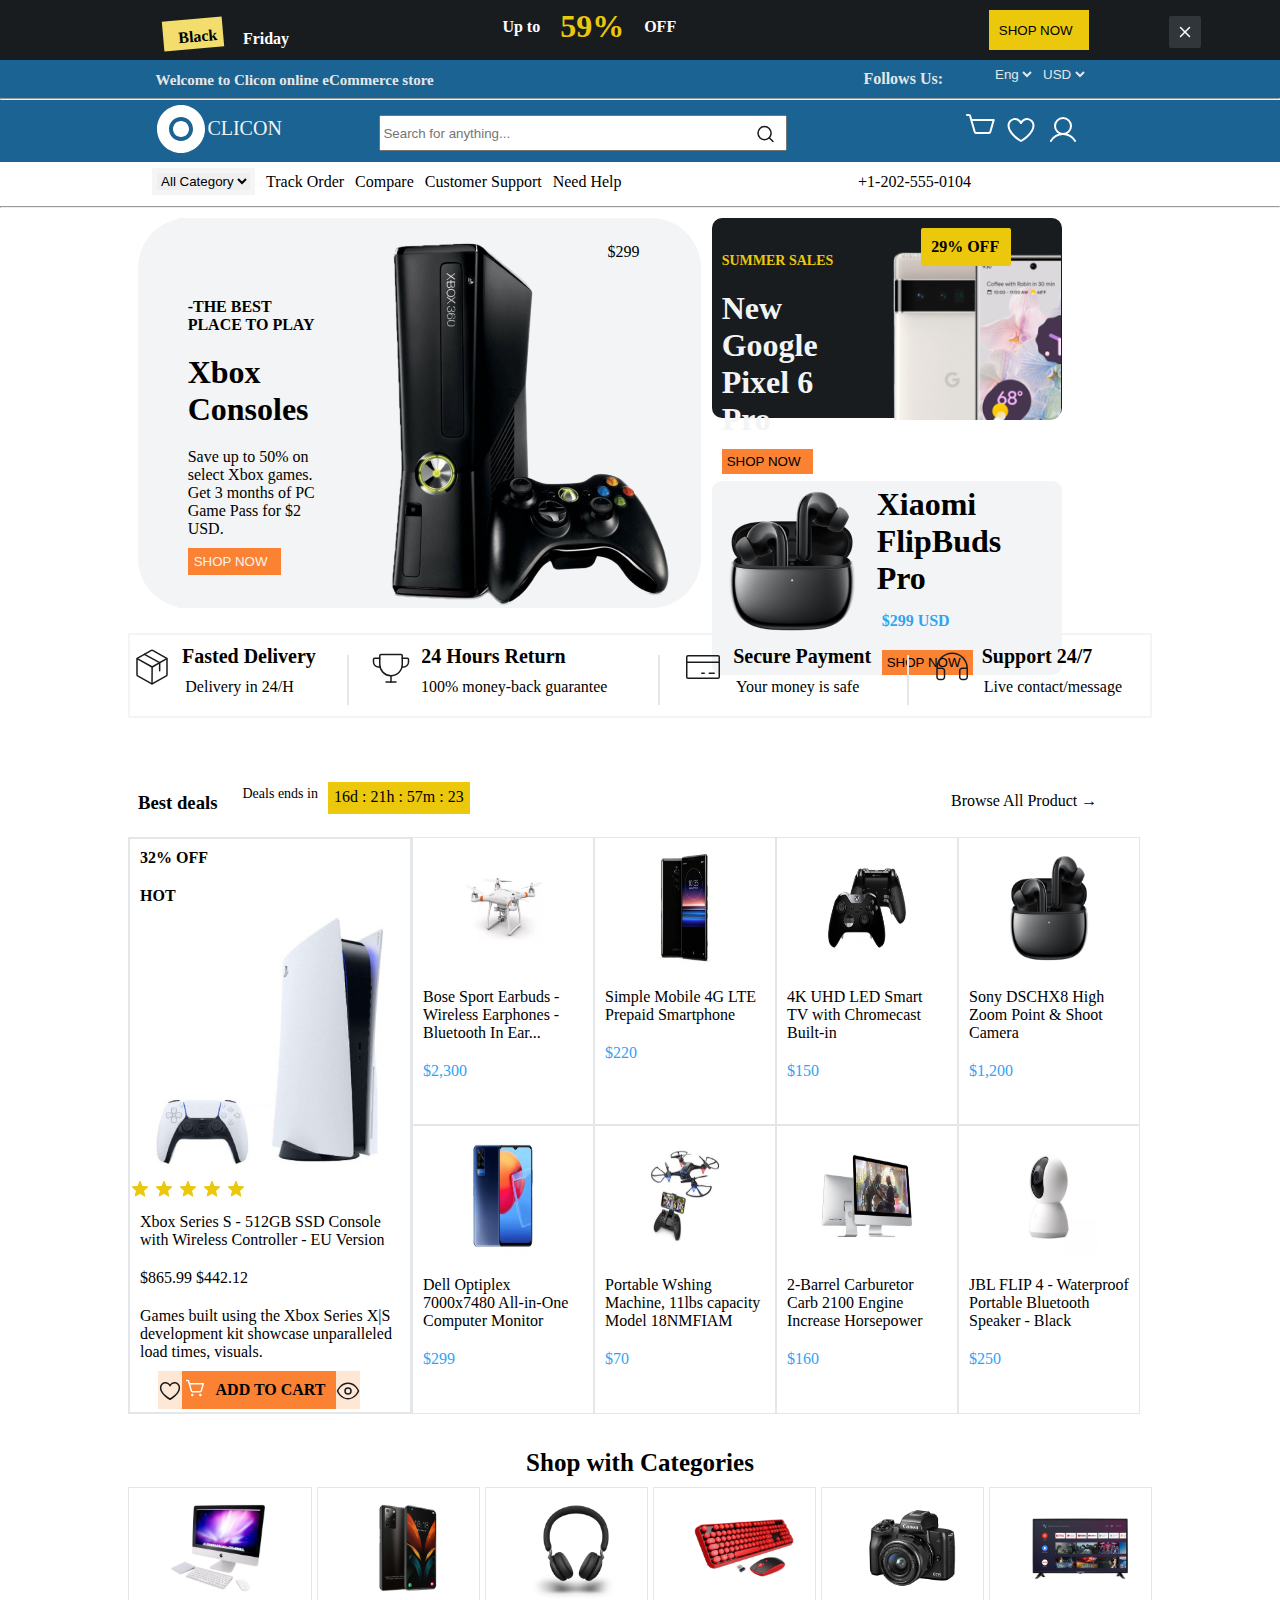
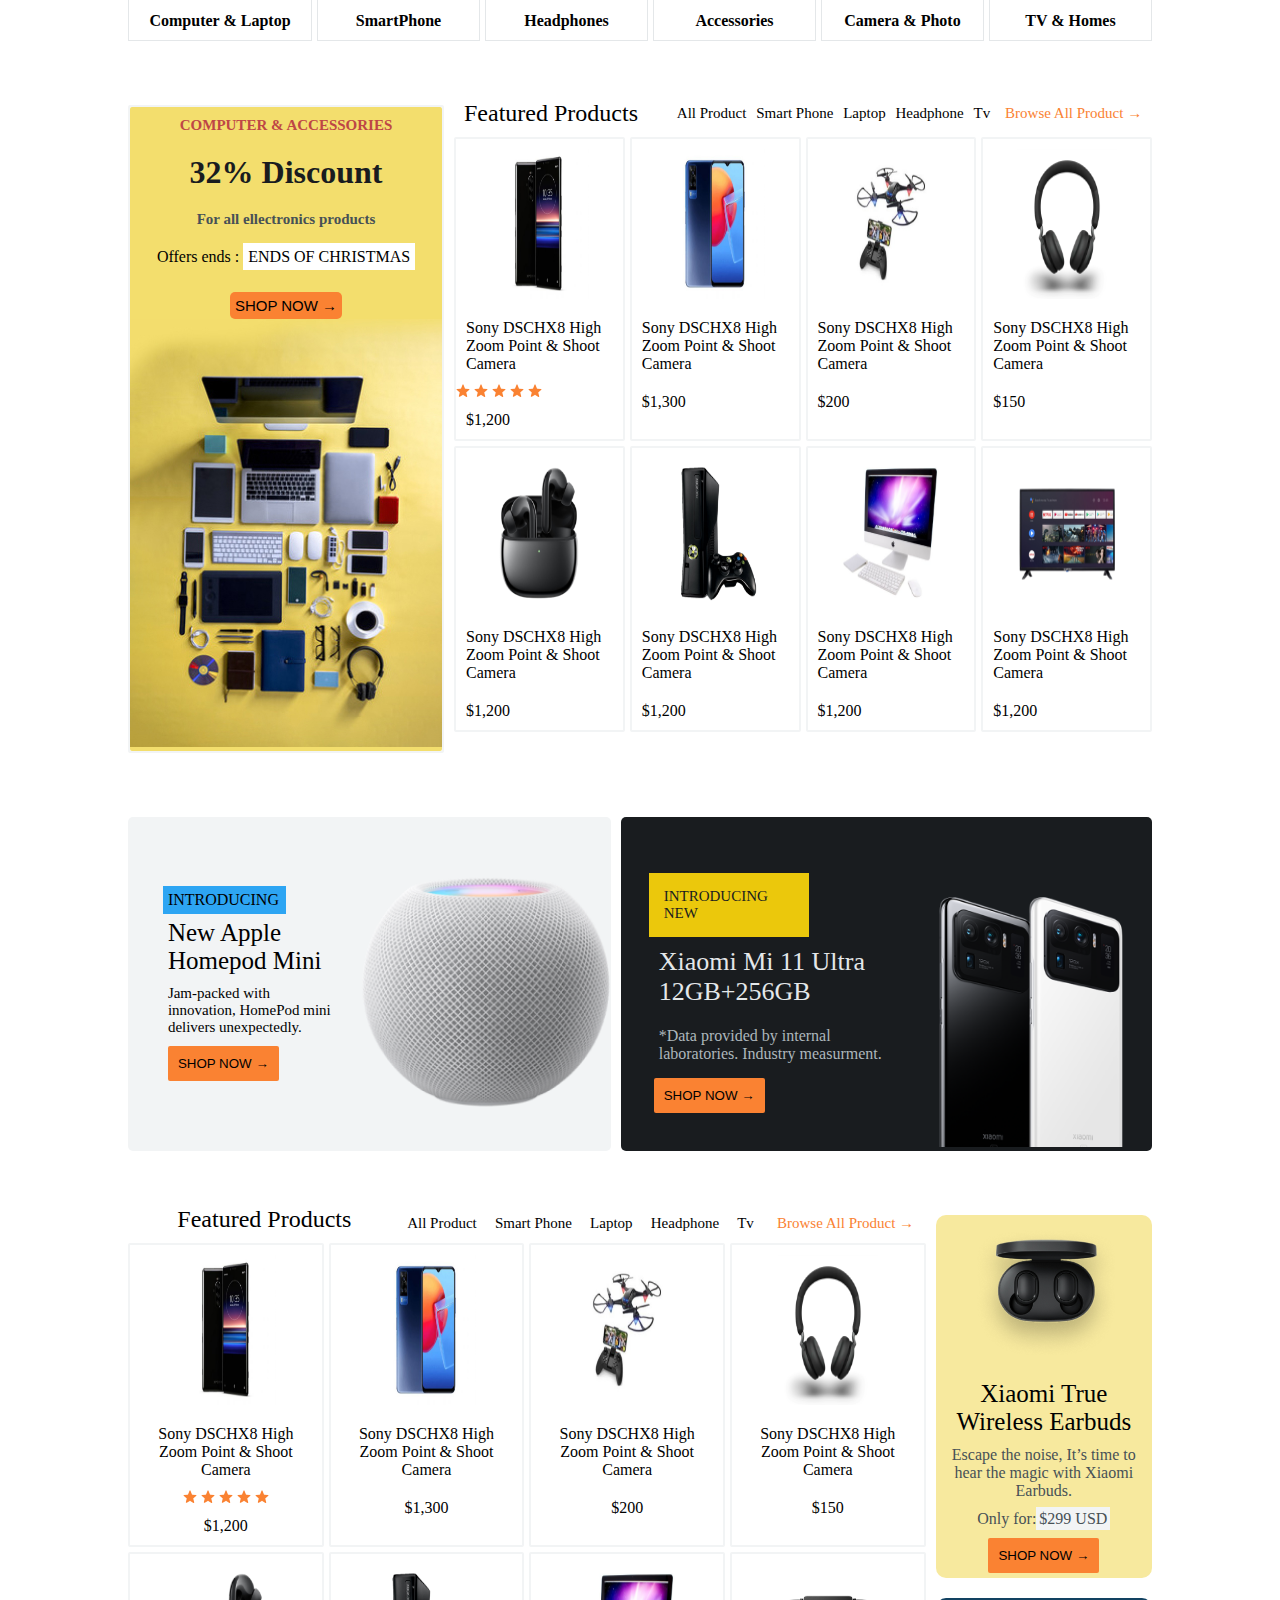
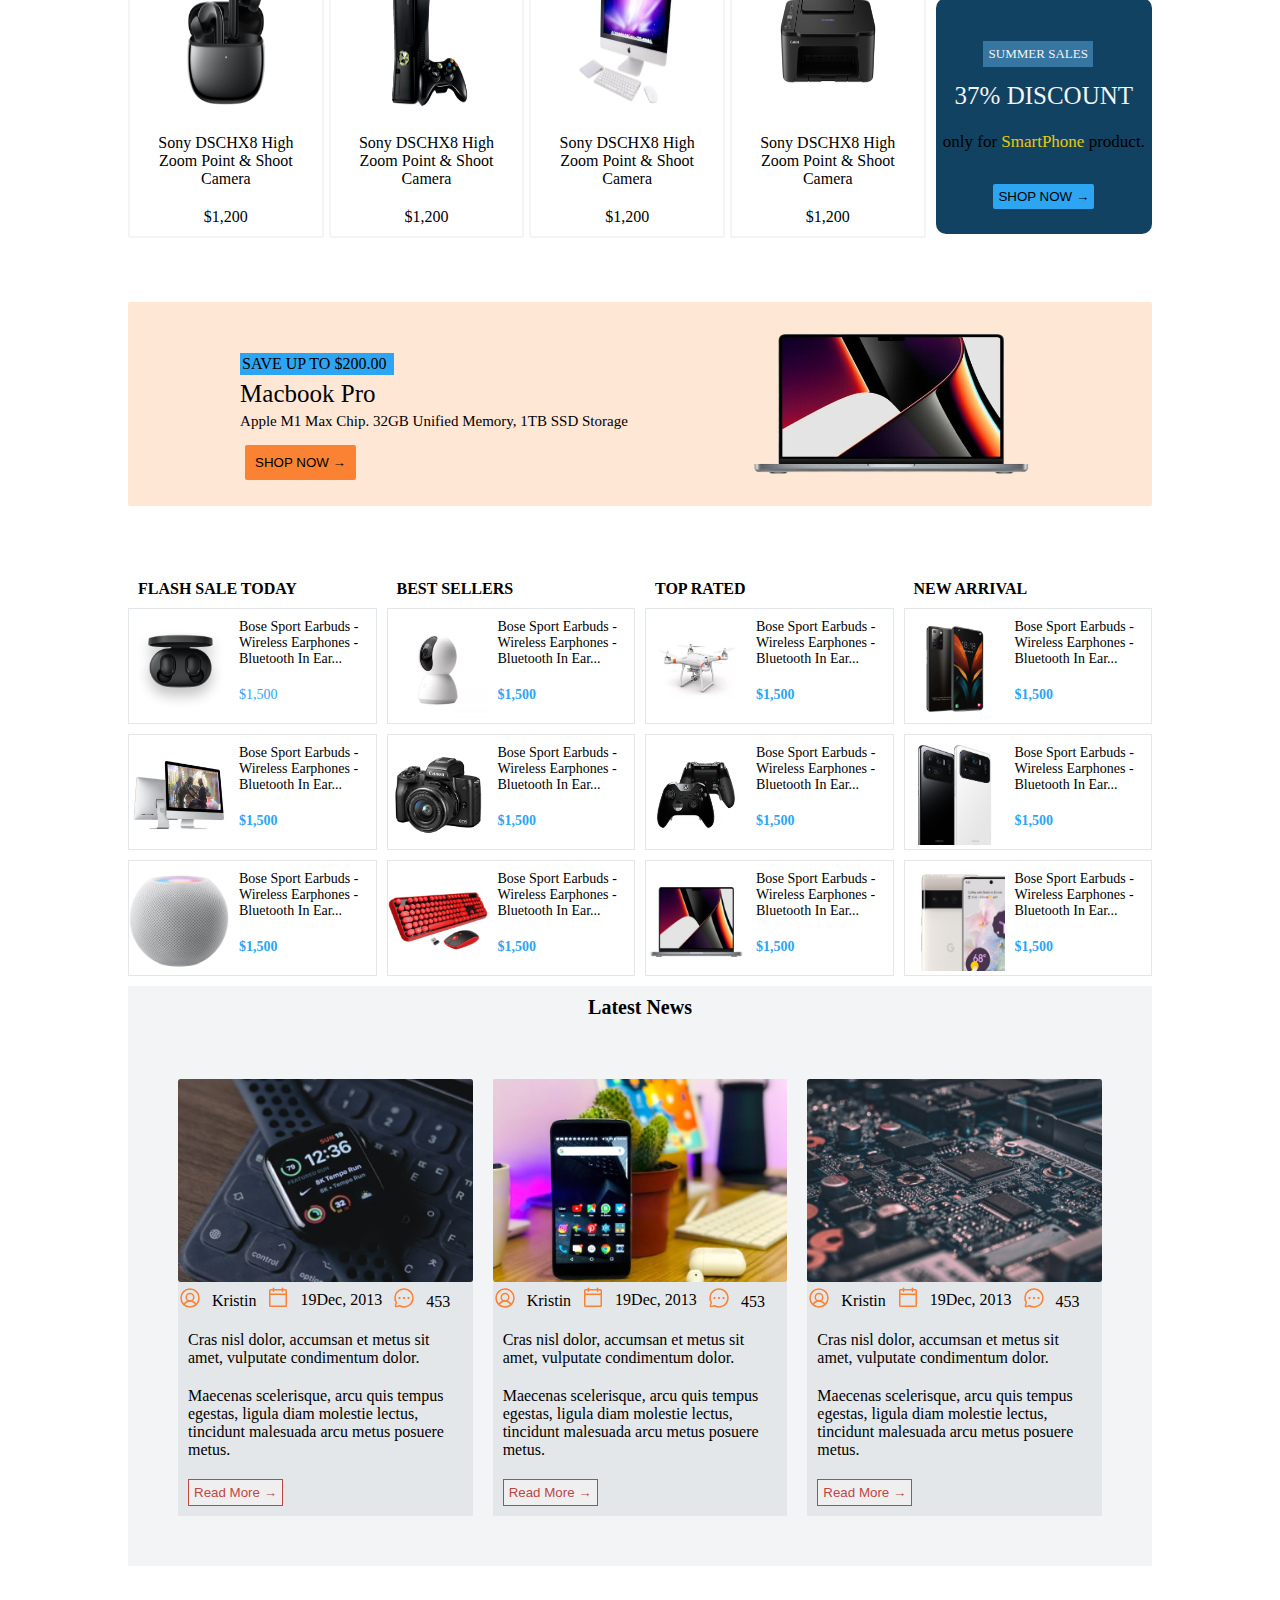
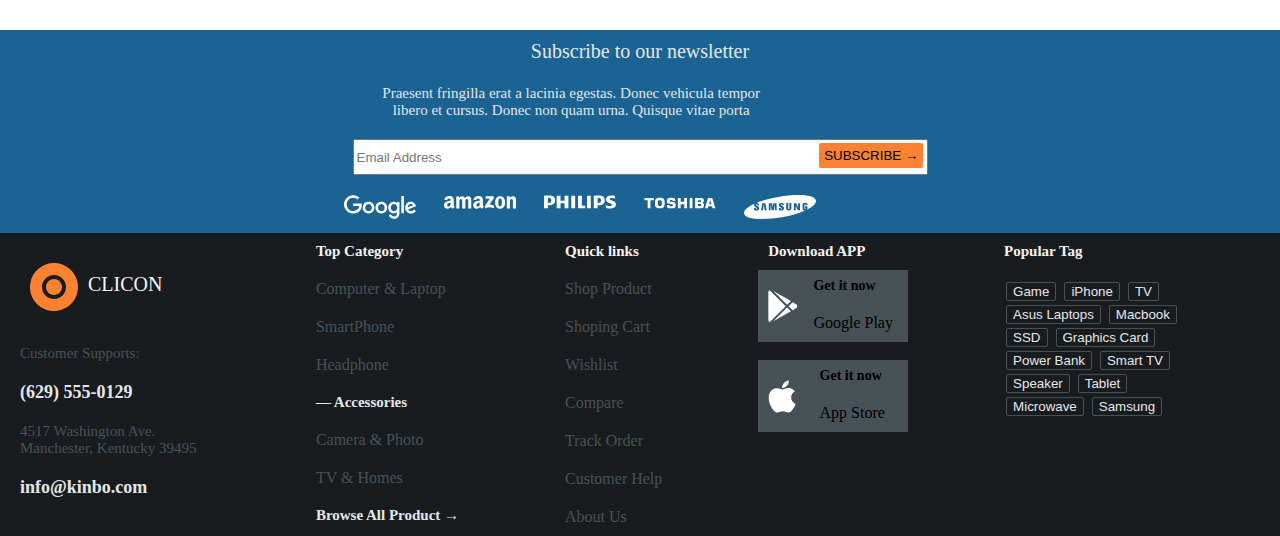
<file: Clicon-Ecommerce/index.html>
<!DOCTYPE html>
<html lang="en">
<head>
    <meta charset="UTF-8">
    <meta name="viewport" content="width=device-width, initial-scale=1.0">
    <title>Clicon</title>
    
    <link rel="stylesheet" href="https://cdnjs.cloudflare.com/ajax/libs/font-awesome/6.4.2/css/all.min.css"
        integrity="sha512-z3gLpd7yknf1YoNbCzqRKc4qyor8gaKU1qmn+CShxbuBusANI9QpRohGBreCFkKxLhei6S9CQXFEbbKuqLg0DA=="
        crossorigin="anonymous" referrerpolicy="no-referrer" />

    <link rel="stylesheet" href="./style.css">
</head>
<body>

    <header class="homepage">
        <div class="advertisement">
            <div class="advertisement__blackFriday">
                <div class="advertisment--content1">
                        <h4>Black</h4>
                </div>
                <div class="advertisment--content2">
                        <h4>Friday</h4>
                </div>
            </div>
            <div class="advertisement__offers">
                <div class="advertisement--upto">
                    <h4>Up to</h4>
                </div>
                <div class="advertisement--percentage">
                    <h1>59%</h1>
                </div>
                <div class="advertisement--off">
                    <h4>OFF</h4>
                </div>
            </div>

            <div class="advertisement__pattern--btn">
                <button class="btn">SHOP NOW  &nbsp;<i class="fa-solid fa-arrow-right"></i></button>
            </div>

            <div class="advertisement--close">
             <button> <svg width="32" height="32" viewBox="0 0 32 32" fill="none" xmlns="http://www.w3.org/2000/svg">
                    <rect width="32" height="32" rx="2" fill="#303639"/>
                    <path d="M20.5 11.5L11.5 20.5" stroke="white" stroke-width="1.5" stroke-linecap="round" stroke-linejoin="round"/>
                    <path d="M20.5 20.5L11.5 11.5" stroke="white" stroke-width="1.5" stroke-linecap="round" stroke-linejoin="round"/>
                </svg></button>
                    
            
            </div>

        </div>
        <section id="socialMediaLinks">
            
            <div class="socialMediaLinks--content">
                <h1>Welcome to Clicon online eCommerce store</h1>
            </div>

            <div class="socialLinkSeperator">

                <div class="socialMediaLinks--followUs">
                    <h4>Follows Us:</h4>
                   
                </div>

                <div class="socialMedia--icons">
                  <a href="https://www.instagram.com/"><i class="fa-brands fa-instagram fa-2xl"></i></a>  </i>&nbsp;
                   <a href="https://www.facebook.com/"><i class="fa-brands fa-facebook fa-2xl"></i></a>&nbsp;
                   <i class="fa-brands fa-youtube fa-2xl"></i>&nbsp;
                   <i class="fa-brands fa-pinterest fa-2xl"></i>&nbsp;
                   <i class="fa-brands fa-reddit fa-2xl"></i>
                </div>
        
                <div class="socialMediaLinks--Language--Currency">
                   <select name="Language">
                      <option value="Eng">Eng</option>
                   </select>
                   <select name="Currency">
                      <option value="USD">USD</option>
                   </select>
                </div>

            </div>
           

        </section>
        <hr>
        
        <nav class="navigation">

            <div class="navigation--companyIcon">
                <svg width="48" height="48" viewBox="0 0 48 48" fill="none" xmlns="http://www.w3.org/2000/svg">
                    <path fill-rule="evenodd" clip-rule="evenodd" d="M48 24C48 37.2548 37.2548 48 24 48C10.7452 48 0 37.2548 0 24C0 10.7452 10.7452 0 24 0C37.2548 0 48 10.7452 48 24ZM36 24C36 30.6274 30.6274 36 24 36C17.3726 36 12 30.6274 12 24C12 17.3726 17.3726 12 24 12C30.6274 12 36 17.3726 36 24ZM24 32C28.4183 32 32 28.4183 32 24C32 19.5817 28.4183 16 24 16C19.5817 16 16 19.5817 16 24C16 28.4183 19.5817 32 24 32Z" fill="white"/>
                </svg>
                <div class="navigation--companyName">
                    <p>CLICON</p>
                </div>
            </div>
           
            <div class="navigation--searchTab">
                <input type="text" placeholder="Search for anything... ">
                <div class="searchIcon">
                    <svg width="21" height="20" viewBox="0 0 21 20" fill="none" xmlns="http://www.w3.org/2000/svg">
                        <path d="M9.5625 15.625C13.1869 15.625 16.125 12.6869 16.125 9.0625C16.125 5.43813 13.1869 2.5 9.5625 2.5C5.93813 2.5 3 5.43813 3 9.0625C3 12.6869 5.93813 15.625 9.5625 15.625Z" stroke="#191C1F" stroke-width="1.5" stroke-linecap="round" stroke-linejoin="round"/>
                        <path d="M14.2031 13.7031L18 17.5" stroke="#191C1F" stroke-width="1.5" stroke-linecap="round" stroke-linejoin="round"/>
                    </svg>     
                </div>
            </div>
            <div class="navigation__widgets">
                <div class="cartIcon">
                    <svg width="29" height="20" viewBox="0 0 29 20" fill="none" xmlns="http://www.w3.org/2000/svg">
                        <path d="M5.2875 6H27.7125L24.4125 17.55C24.2948 17.9692 24.0426 18.3381 23.6948 18.6001C23.3471 18.862 22.9229 19.0025 22.4875 19H10.5125C10.0771 19.0025 9.65293 18.862 9.30515 18.6001C8.95738 18.3381 8.70524 17.9692 8.5875 17.55L4.0625 1.725C4.0027 1.51594 3.8764 1.33207 3.70271 1.20125C3.52903 1.07042 3.31744 0.999771 3.1 1H1" stroke="white" stroke-width="2" stroke-linecap="round" stroke-linejoin="round"/>
                    </svg>
                                                
                </div>

                <div class="favoriteIcon">
                    <svg width="32" height="32" viewBox="0 0 32 32" fill="none" xmlns="http://www.w3.org/2000/svg">
                        <path d="M16 27C16 27 3.5 20 3.5 11.5C3.5 9.99735 4.02062 8.54112 4.97328 7.37907C5.92593 6.21701 7.25178 5.42091 8.72525 5.12622C10.1987 4.83153 11.7288 5.05645 13.0551 5.76271C14.3814 6.46897 15.4221 7.61294 16 9C16.5779 7.61294 17.6186 6.46897 18.9449 5.76271C20.2712 5.05645 21.8013 4.83153 23.2748 5.12622C24.7482 5.42091 26.0741 6.21701 27.0267 7.37907C27.9794 8.54112 28.5 9.99735 28.5 11.5C28.5 20 16 27 16 27Z" stroke="white" stroke-width="2" stroke-linecap="round" stroke-linejoin="round"/>
                    </svg>
                        
                </div>

                <div class="contactIcon">
                    <svg width="32" height="32" viewBox="0 0 32 32" fill="none" xmlns="http://www.w3.org/2000/svg">
                        <path d="M16 20C20.4183 20 24 16.4183 24 12C24 7.58172 20.4183 4 16 4C11.5817 4 8 7.58172 8 12C8 16.4183 11.5817 20 16 20Z" stroke="white" stroke-width="2" stroke-miterlimit="10"/>
                        <path d="M3.875 27C5.10367 24.8714 6.87104 23.1038 8.99944 21.8749C11.1278 20.6459 13.5423 19.9989 16 19.9989C18.4577 19.9989 20.8722 20.6459 23.0006 21.8749C25.129 23.1038 26.8963 24.8714 28.125 27" stroke="white" stroke-width="2" stroke-linecap="round" stroke-linejoin="round"/>
                    </svg>
                        
                </div>
            </div>

        </nav>

        <section class="essential_Separator">
            <section class="essential">
                <div class="categorySelect">
                     <select>
                        <option value="category">All Category</option>
                        <option value=""></option>
                     </select>
                </div>
                <div class="trackOrder">
                    <i class="fa-solid fa-location-dot"></i>
                    <span>Track Order</span>
                </div>
                <div class="compare">
                    <i class="fa-solid fa-arrows-rotate"></i>
                    <span>Compare</span>
                </div>
                <div class="customerSupport">
                    <i class="fa-solid fa-headphones"></i>
                    <span>Customer Support</span>
    
                </div>
                <div class="needHelp">
                    <i class="fa-solid fa-circle-info"></i>
                    <span>Need Help</span>
                </div>
                
            </section>
            <div class="essential--dial">
                <i class="fa-solid fa-phone"></i>
                 <span>+1-202-555-0104</span>
            </div>
            
        </section>

    </header>

    <hr>

    <main>
        <section class="productOverview">
            
           <div class="separateImg_Content">
                <div class="displayItem1">

                    <div class="console">
                        <h4>-THE BEST PLACE TO PLAY</h4>
                        <h1>Xbox Consoles</h1>
                        <p>Save up to 50% on select Xbox games. Get 3 months of PC Game Pass for $2 USD.</p>
                    </div>
                    <div class="displayItem--btn">
                        <button class="btn">SHOP NOW  &nbsp;<i class="fa-solid fa-arrow-right"></i></button>
                    </div>

                </div>
                <div class="productprice">
                    <div class="productPrice--image">
                        <img src="./resources/playstation.png" alt="">
                    </div>
                    <div class="splitImagePrice">
                        <div class="productPrice--icon">
                        <i class="fa-solid fa-circle"></i>
                        </div>
                        <div class="productPrice--price">
                            <span>$299</span>
                        </div>
                    </div>
               </div>
            </div>

            <div class="offersProduct">
                <div class="layer1">

                    <div class="layer1--text">
                        <div class="layer1--text1"><h4>SUMMER SALES</h4></div>
                        <div class="layer1--text2"><h1>New Google Pixel 6 Pro</h1></div>
    
                        

                        <div class="layer1--btn">
                            <button class="btn">SHOP NOW  &nbsp;<i class="fa-solid fa-arrow-right"></i></button>
                        </div>
                         
                    </div>
                    <div class="layer1--pic">
                        <div class="text">
                            <h4>29% OFF</h4>
                        </div>
                        
                        <div class="image">
                            <img src="./resources/phone.png" alt="">
                        </div>
                          
    
                    </div> 
                    
                </div>

                <div class="layer2">
                    <div class="layer2--image">
                        <img src="./resources/headphone.png" alt="">
                    </div>
                    <div class="layer2--text">
                        <h1>Xiaomi FlipBuds Pro</h1>

                        <h4>$299 USD</h4>
                        <div class="layer1--btn">
                            <button class="btn">SHOP NOW  &nbsp;<i class="fa-solid fa-arrow-right"></i></button>
                        </div>
                    </div>
                    
                </div>
            </div>
        </section>
    </main>
    
    <section class="features">
        <div class="features__Element">
            <div class="image">
                <svg width="40" height="40" viewBox="0 0 40 40" fill="none" xmlns="http://www.w3.org/2000/svg">
                    <path d="M35 27.7031V12.2969C34.9988 12.0743 34.939 11.8561 34.8265 11.664C34.714 11.472 34.5529 11.313 34.3594 11.2031L20.6094 3.46876C20.4241 3.36179 20.2139 3.30548 20 3.30548C19.7861 3.30548 19.5759 3.36179 19.3906 3.46876L5.64062 11.2031C5.44711 11.313 5.28599 11.472 5.17352 11.664C5.06105 11.8561 5.0012 12.0743 5 12.2969V27.7031C5.0012 27.9257 5.06105 28.144 5.17352 28.336C5.28599 28.528 5.44711 28.687 5.64062 28.7969L19.3906 36.5313C19.5759 36.6382 19.7861 36.6945 20 36.6945C20.2139 36.6945 20.4241 36.6382 20.6094 36.5313L34.3594 28.7969C34.5529 28.687 34.714 28.528 34.8265 28.336C34.939 28.144 34.9988 27.9257 35 27.7031V27.7031Z" stroke="#191C1F" stroke-width="1.5" stroke-linecap="round" stroke-linejoin="round"/>
                    <path d="M27.6562 23.8281V15.7031L12.5 7.34375" stroke="#191C1F" stroke-width="1.5" stroke-linecap="round" stroke-linejoin="round"/>
                    <path d="M34.8281 11.6562L20.1406 20L5.17188 11.6562" stroke="#191C1F" stroke-width="1.5" stroke-linecap="round" stroke-linejoin="round"/>
                    <path d="M20.1406 20L20 36.6875" stroke="#191C1F" stroke-width="1.5" stroke-linecap="round" stroke-linejoin="round"/>
                </svg>                    
            </div>
            <div class="text">
                <h1>Fasted Delivery</h1>
                <p>Delivery in 24/H</p>
            </div>

        </div>
        <div class="emptydiv">
            
        </div>
        <div class="features__Element">
            <div class="image">
                <svg width="40" height="40" viewBox="0 0 40 40" fill="none" xmlns="http://www.w3.org/2000/svg">
                    <path d="M8.75 8.75V17.3594C8.75 23.5625 13.7187 28.7031 19.9219 28.75C21.4058 28.7603 22.8771 28.4769 24.2511 27.9162C25.625 27.3554 26.8744 26.5284 27.9274 25.4827C28.9803 24.437 29.816 23.1933 30.3862 21.8233C30.9565 20.4533 31.25 18.984 31.25 17.5V8.75C31.25 8.41848 31.1183 8.10054 30.8839 7.86612C30.6495 7.6317 30.3315 7.5 30 7.5H10C9.66848 7.5 9.35054 7.6317 9.11612 7.86612C8.8817 8.10054 8.75 8.41848 8.75 8.75Z" stroke="#191C1F" stroke-width="1.5" stroke-linecap="round" stroke-linejoin="round"/>
                    <path d="M15 35H25" stroke="#191C1F" stroke-width="1.5" stroke-linecap="round" stroke-linejoin="round"/>
                    <path d="M20 28.75V35" stroke="#191C1F" stroke-width="1.5" stroke-linecap="round" stroke-linejoin="round"/>
                    <path d="M30.9688 20H32.5C33.8261 20 35.0979 19.4732 36.0355 18.5355C36.9732 17.5979 37.5 16.3261 37.5 15V12.5C37.5 12.1685 37.3683 11.8505 37.1339 11.6161C36.8995 11.3817 36.5815 11.25 36.25 11.25H31.25" stroke="#191C1F" stroke-width="1.5" stroke-linecap="round" stroke-linejoin="round"/>
                    <path d="M9.0625 20H7.48438C6.15829 20 4.88652 19.4732 3.94884 18.5355C3.01116 17.5979 2.48438 16.3261 2.48438 15V12.5C2.48438 12.1685 2.61607 11.8505 2.85049 11.6161C3.08491 11.3817 3.40285 11.25 3.73438 11.25H8.73438" stroke="#191C1F" stroke-width="1.5" stroke-linecap="round" stroke-linejoin="round"/>
                </svg>    
            </div>
            <div class="text">
                <h1>24 Hours Return</h1>
                <p>100% money-back guarantee</p>
            </div>

        </div>
        <div class="emptydiv">

        </div>
        <div class="features__Element">
            <div class="image">
                <svg width="40" height="40" viewBox="0 0 40 40" fill="none" xmlns="http://www.w3.org/2000/svg">
                    <path d="M35 8.75H5C4.30964 8.75 3.75 9.30964 3.75 10V30C3.75 30.6904 4.30964 31.25 5 31.25H35C35.6904 31.25 36.25 30.6904 36.25 30V10C36.25 9.30964 35.6904 8.75 35 8.75Z" stroke="#191C1F" stroke-width="1.5" stroke-linecap="round" stroke-linejoin="round"/>
                    <path d="M26.25 26.25H31.25" stroke="#191C1F" stroke-width="1.5" stroke-linecap="round" stroke-linejoin="round"/>
                    <path d="M18.75 26.25H21.25" stroke="#191C1F" stroke-width="1.5" stroke-linecap="round" stroke-linejoin="round"/>
                    <path d="M3.75 15.1406H36.25" stroke="#191C1F" stroke-width="1.5" stroke-linecap="round" stroke-linejoin="round"/>
                </svg>          
            </div>
            <div class="text">
                <h1>Secure Payment</h1>
                <p>Your money is safe</p>
            </div>

        </div>
        <div class="emptydiv">
            
        </div>
        <div class="features__Element"> 
            <div class="image">
                <svg width="40" height="40" viewBox="0 0 40 40" fill="none" xmlns="http://www.w3.org/2000/svg">
                    <path d="M35.2344 21.25H30.2344C29.5713 21.25 28.9354 21.5134 28.4666 21.9822C27.9978 22.451 27.7344 23.0869 27.7344 23.75V30C27.7344 30.663 27.9978 31.2989 28.4666 31.7677C28.9354 32.2366 29.5713 32.5 30.2344 32.5H32.7344C33.3974 32.5 34.0333 32.2366 34.5021 31.7677C34.971 31.2989 35.2344 30.663 35.2344 30V21.25ZM35.2344 21.25C35.2344 19.2696 34.8424 17.3088 34.0807 15.4807C33.3191 13.6526 32.203 11.9935 30.7969 10.5989C29.3907 9.20441 27.7224 8.10213 25.888 7.3557C24.0537 6.60927 22.0897 6.23347 20.1094 6.24997C18.1304 6.23554 16.1681 6.61288 14.3355 7.36023C12.503 8.10759 10.8365 9.21019 9.432 10.6045C8.02751 11.9988 6.91283 13.6573 6.15218 15.4843C5.39153 17.3114 4.99995 19.2709 5 21.25V30C5 30.663 5.26339 31.2989 5.73223 31.7677C6.20107 32.2366 6.83696 32.5 7.5 32.5H10C10.663 32.5 11.2989 32.2366 11.7678 31.7677C12.2366 31.2989 12.5 30.663 12.5 30V23.75C12.5 23.0869 12.2366 22.451 11.7678 21.9822C11.2989 21.5134 10.663 21.25 10 21.25H5" stroke="#191C1F" stroke-width="1.5" stroke-linecap="round" stroke-linejoin="round"/>
                </svg>      
            </div>
            <div class="text">
                <h1>Support 24/7</h1>
                <p>Live contact/message</p>
            </div>

        </div>
    </section>

    <section class="bestIdeal">
        <div class="bestIdeal__title">
            <div class="text1">
                <h3>Best deals</h3>
             </div>
             <div class="text2">
                <p>Deals ends in</p>
             </div>
             <div class="time">
                <p>16d : 21h : 57m : 23</p>
             </div>
        </div>
        <div class="listProduct">
            <p>Browse All Product &#8594</p>
        </div>
        
    </section>

    <section class="productList">
        <div class="productList__selectedProduct">

            <div class="offersPercentage">
                <h4>32% OFF</h4>
            </div>
            <div class="dealType">
                <h4>HOT</h4>
            </div>
            <div class="offersPercentage--image">
                <img src="./resources/playstation1.png" alt="">
            </div>
            <div class="rating">
                <svg width="20" height="20" viewBox="0 0 20 20" fill="none" xmlns="http://www.w3.org/2000/svg">
                    <path d="M10.3437 14.8985L14.2812 17.3985C14.7891 17.7188 15.4141 17.2422 15.2656 16.6563L14.125 12.1719C14.0942 12.0476 14.0991 11.9171 14.1391 11.7955C14.1792 11.6738 14.2529 11.566 14.3516 11.4844L17.8828 8.53908C18.3437 8.15627 18.1094 7.38283 17.5078 7.34377L12.8984 7.04689C12.7727 7.03958 12.6518 6.99578 12.5505 6.92086C12.4492 6.84594 12.3719 6.74314 12.3281 6.62502L10.6094 2.29689C10.5639 2.17182 10.481 2.06377 10.372 1.98742C10.263 1.91107 10.1331 1.87012 10 1.87012C9.8669 1.87012 9.73703 1.91107 9.62802 1.98742C9.519 2.06377 9.43612 2.17182 9.39062 2.29689L7.67187 6.62502C7.62807 6.74314 7.5508 6.84594 7.44952 6.92086C7.34824 6.99578 7.22733 7.03958 7.10156 7.04689L2.49218 7.34377C1.89062 7.38283 1.65625 8.15627 2.11718 8.53908L5.64843 11.4844C5.74713 11.566 5.82077 11.6738 5.86085 11.7955C5.90094 11.9171 5.90584 12.0476 5.875 12.1719L4.82031 16.3281C4.64062 17.0313 5.39062 17.6016 5.99218 17.2188L9.65625 14.8985C9.759 14.8331 9.87824 14.7984 10 14.7984C10.1218 14.7984 10.241 14.8331 10.3437 14.8985Z" fill="#EBC80C"/>
                 </svg>
                 <svg width="20" height="20" viewBox="0 0 20 20" fill="none" xmlns="http://www.w3.org/2000/svg">
                    <path d="M10.3437 14.8985L14.2812 17.3985C14.7891 17.7188 15.4141 17.2422 15.2656 16.6563L14.125 12.1719C14.0942 12.0476 14.0991 11.9171 14.1391 11.7955C14.1792 11.6738 14.2529 11.566 14.3516 11.4844L17.8828 8.53908C18.3437 8.15627 18.1094 7.38283 17.5078 7.34377L12.8984 7.04689C12.7727 7.03958 12.6518 6.99578 12.5505 6.92086C12.4492 6.84594 12.3719 6.74314 12.3281 6.62502L10.6094 2.29689C10.5639 2.17182 10.481 2.06377 10.372 1.98742C10.263 1.91107 10.1331 1.87012 10 1.87012C9.8669 1.87012 9.73703 1.91107 9.62802 1.98742C9.519 2.06377 9.43612 2.17182 9.39062 2.29689L7.67187 6.62502C7.62807 6.74314 7.5508 6.84594 7.44952 6.92086C7.34824 6.99578 7.22733 7.03958 7.10156 7.04689L2.49218 7.34377C1.89062 7.38283 1.65625 8.15627 2.11718 8.53908L5.64843 11.4844C5.74713 11.566 5.82077 11.6738 5.86085 11.7955C5.90094 11.9171 5.90584 12.0476 5.875 12.1719L4.82031 16.3281C4.64062 17.0313 5.39062 17.6016 5.99218 17.2188L9.65625 14.8985C9.759 14.8331 9.87824 14.7984 10 14.7984C10.1218 14.7984 10.241 14.8331 10.3437 14.8985Z" fill="#EBC80C"/>
                </svg>
                <svg width="20" height="20" viewBox="0 0 20 20" fill="none" xmlns="http://www.w3.org/2000/svg">
                    <path d="M10.3437 14.8985L14.2812 17.3985C14.7891 17.7188 15.4141 17.2422 15.2656 16.6563L14.125 12.1719C14.0942 12.0476 14.0991 11.9171 14.1391 11.7955C14.1792 11.6738 14.2529 11.566 14.3516 11.4844L17.8828 8.53908C18.3437 8.15627 18.1094 7.38283 17.5078 7.34377L12.8984 7.04689C12.7727 7.03958 12.6518 6.99578 12.5505 6.92086C12.4492 6.84594 12.3719 6.74314 12.3281 6.62502L10.6094 2.29689C10.5639 2.17182 10.481 2.06377 10.372 1.98742C10.263 1.91107 10.1331 1.87012 10 1.87012C9.8669 1.87012 9.73703 1.91107 9.62802 1.98742C9.519 2.06377 9.43612 2.17182 9.39062 2.29689L7.67187 6.62502C7.62807 6.74314 7.5508 6.84594 7.44952 6.92086C7.34824 6.99578 7.22733 7.03958 7.10156 7.04689L2.49218 7.34377C1.89062 7.38283 1.65625 8.15627 2.11718 8.53908L5.64843 11.4844C5.74713 11.566 5.82077 11.6738 5.86085 11.7955C5.90094 11.9171 5.90584 12.0476 5.875 12.1719L4.82031 16.3281C4.64062 17.0313 5.39062 17.6016 5.99218 17.2188L9.65625 14.8985C9.759 14.8331 9.87824 14.7984 10 14.7984C10.1218 14.7984 10.241 14.8331 10.3437 14.8985Z" fill="#EBC80C"/>
                </svg>
                <svg width="20" height="20" viewBox="0 0 20 20" fill="none" xmlns="http://www.w3.org/2000/svg">
                    <path d="M10.3437 14.8985L14.2812 17.3985C14.7891 17.7188 15.4141 17.2422 15.2656 16.6563L14.125 12.1719C14.0942 12.0476 14.0991 11.9171 14.1391 11.7955C14.1792 11.6738 14.2529 11.566 14.3516 11.4844L17.8828 8.53908C18.3437 8.15627 18.1094 7.38283 17.5078 7.34377L12.8984 7.04689C12.7727 7.03958 12.6518 6.99578 12.5505 6.92086C12.4492 6.84594 12.3719 6.74314 12.3281 6.62502L10.6094 2.29689C10.5639 2.17182 10.481 2.06377 10.372 1.98742C10.263 1.91107 10.1331 1.87012 10 1.87012C9.8669 1.87012 9.73703 1.91107 9.62802 1.98742C9.519 2.06377 9.43612 2.17182 9.39062 2.29689L7.67187 6.62502C7.62807 6.74314 7.5508 6.84594 7.44952 6.92086C7.34824 6.99578 7.22733 7.03958 7.10156 7.04689L2.49218 7.34377C1.89062 7.38283 1.65625 8.15627 2.11718 8.53908L5.64843 11.4844C5.74713 11.566 5.82077 11.6738 5.86085 11.7955C5.90094 11.9171 5.90584 12.0476 5.875 12.1719L4.82031 16.3281C4.64062 17.0313 5.39062 17.6016 5.99218 17.2188L9.65625 14.8985C9.759 14.8331 9.87824 14.7984 10 14.7984C10.1218 14.7984 10.241 14.8331 10.3437 14.8985Z" fill="#EBC80C"/>
                </svg>
                <svg width="20" height="20" viewBox="0 0 20 20" fill="none" xmlns="http://www.w3.org/2000/svg">
                    <path d="M10.3437 14.8985L14.2812 17.3985C14.7891 17.7188 15.4141 17.2422 15.2656 16.6563L14.125 12.1719C14.0942 12.0476 14.0991 11.9171 14.1391 11.7955C14.1792 11.6738 14.2529 11.566 14.3516 11.4844L17.8828 8.53908C18.3437 8.15627 18.1094 7.38283 17.5078 7.34377L12.8984 7.04689C12.7727 7.03958 12.6518 6.99578 12.5505 6.92086C12.4492 6.84594 12.3719 6.74314 12.3281 6.62502L10.6094 2.29689C10.5639 2.17182 10.481 2.06377 10.372 1.98742C10.263 1.91107 10.1331 1.87012 10 1.87012C9.8669 1.87012 9.73703 1.91107 9.62802 1.98742C9.519 2.06377 9.43612 2.17182 9.39062 2.29689L7.67187 6.62502C7.62807 6.74314 7.5508 6.84594 7.44952 6.92086C7.34824 6.99578 7.22733 7.03958 7.10156 7.04689L2.49218 7.34377C1.89062 7.38283 1.65625 8.15627 2.11718 8.53908L5.64843 11.4844C5.74713 11.566 5.82077 11.6738 5.86085 11.7955C5.90094 11.9171 5.90584 12.0476 5.875 12.1719L4.82031 16.3281C4.64062 17.0313 5.39062 17.6016 5.99218 17.2188L9.65625 14.8985C9.759 14.8331 9.87824 14.7984 10 14.7984C10.1218 14.7984 10.241 14.8331 10.3437 14.8985Z" fill="#EBC80C"/>
                </svg>   
                    
            </div>
            <div class="offersPercentage--text">
                <p>Xbox Series S - 512GB SSD Console with Wireless Controller - EU Version</p>
            </div>
            <div class="offersPercentage--offerPrice">
                <p><span class="change">$865.99</span>
                    $442.12</p>
            </div>
             <div class="offersPercentage--description">
                <p>Games built using the Xbox Series X|S development kit showcase unparalleled load times, visuals.</p>
             </div>
             <div class="offersPercentage--cart">
                
                <div class="cartButtonCreation">
                    <div class="cartIcon">
                        <svg width="24" height="24" viewBox="0 0 24 24" fill="none" xmlns="http://www.w3.org/2000/svg">
                            <path d="M12 20.25C12 20.25 2.625 15 2.625 8.62501C2.625 7.49803 3.01546 6.40585 3.72996 5.53431C4.44445 4.66277 5.43884 4.0657 6.54393 3.84468C7.64903 3.62366 8.79657 3.79235 9.79131 4.32204C10.7861 4.85174 11.5665 5.70972 12 6.75001C12.4335 5.70972 13.2139 4.85174 14.2087 4.32204C15.2034 3.79235 16.351 3.62366 17.4561 3.84468C18.5612 4.0657 19.5555 4.66277 20.27 5.53431C20.9845 6.40585 21.375 7.49803 21.375 8.62501C21.375 15 12 20.25 12 20.25Z" stroke="#191C1F" stroke-width="1.5" stroke-linecap="round" stroke-linejoin="round"/>
                        </svg>
                    </div>

                    <div class="cart--textIcon">
                        <svg width="21" height="20" viewBox="0 0 21 20" fill="none" xmlns="http://www.w3.org/2000/svg">
                            <path d="M7.75 16.875C7.75 17.1511 7.52614 17.375 7.25 17.375C6.97386 17.375 6.75 17.1511 6.75 16.875C6.75 16.5989 6.97386 16.375 7.25 16.375C7.52614 16.375 7.75 16.5989 7.75 16.875Z" fill="white" stroke="white" stroke-width="1.5"/>
                            <path d="M15.375 18.125C16.0654 18.125 16.625 17.5654 16.625 16.875C16.625 16.1846 16.0654 15.625 15.375 15.625C14.6846 15.625 14.125 16.1846 14.125 16.875C14.125 17.5654 14.6846 18.125 15.375 18.125Z" fill="white"/>
                            <path d="M4.30469 5.625H18.3203L16.2578 12.8437C16.1842 13.1057 16.0266 13.3363 15.8093 13.5C15.5919 13.6638 15.3268 13.7516 15.0547 13.75H7.57031C7.29819 13.7516 7.03308 13.6638 6.81572 13.5C6.59836 13.3363 6.44078 13.1057 6.36719 12.8437L3.53906 2.95313C3.50169 2.82246 3.42275 2.70754 3.3142 2.62578C3.20565 2.54401 3.0734 2.49986 2.9375 2.5H1.625" stroke="white" stroke-width="1.5" stroke-linecap="round" stroke-linejoin="round"/>
                            </svg>
                    </div>
                    <div class="cart--text">
                        <h4>ADD TO CART</h4>
                    </div>
                    <div class="cartIcon">
                        <svg width="24" height="24" viewBox="0 0 24 24" fill="none" xmlns="http://www.w3.org/2000/svg">
                            <path d="M12 4.25C4.5 4.25 1.5 12 1.5 12C1.5 12 4.5 19.75 12 19.75C19.5 19.75 22.5 12 22.5 12C22.5 12 19.5 4.25 12 4.25Z" stroke="#191C1F" stroke-width="1.5" stroke-linecap="round" stroke-linejoin="round"/>
                            <path d="M12 15C13.6569 15 15 13.6569 15 12C15 10.3431 13.6569 9 12 9C10.3431 9 9 10.3431 9 12C9 13.6569 10.3431 15 12 15Z" stroke="#191C1F" stroke-width="1.5" stroke-linecap="round" stroke-linejoin="round"/>
                        </svg>
                            
                    </div>

                </div>
                
              
                    
             </div>
        </div>
        <div class="productList__otherProductList">

            <div class="product1">

                <div class="productImage">
                    <img src="./resources/drone.png" alt="">
                </div>

                <div class="text">
                    <p>Bose Sport Earbuds - Wireless Earphones - Bluetooth In Ear...</p>
                </div>

                <div class="price">
                    <p>$2,300</p>
                </div>

            </div>

            <div class="product1">

                <div class="productImage">
                    <img src="./resources/phone1.png" alt="">
                </div>

                <div class="text">
                    <p>Simple Mobile 4G LTE Prepaid Smartphone</p>
                </div>

                <div class="price">
                    <p>$220</p>
                </div>

            </div>

            <div class="product1">

                <div class="productImage">
                    <img src="./resources/joystick.png" alt="">
                </div>

                <div class="text">
                    <p>4K UHD LED Smart TV with Chromecast Built-in</p>
                </div>

                <div class="price">
                    <p>$150</p>
                </div>

            </div>

            <div class="product1">

                <div class="productImage">
                    <img src="./resources/headphone.png" alt="">
                </div>

                <div class="text">
                    <p>Sony DSCHX8 High Zoom Point & Shoot Camera</p>
                </div>

                <div class="price">
                    <p>$1,200</p>
                </div>

            </div>

            <div class="product1">

                <div class="productImage">
                    <img src="./resources/phone2.png" alt="">
                </div>

                <div class="text">
                    <p>Dell Optiplex 7000x7480 All-in-One Computer Monitor</p>
                </div>

                <div class="price">
                    <p>$299</p>
                </div>

            </div>

            <div class="product1">

                <div class="productImage">
                    <img src="./resources/controller.png" alt="">
                </div>

                <div class="text">
                    <p>Portable Wshing Machine, 11lbs capacity Model 18NMFIAM</p>
                </div>

                <div class="price">
                    <p>$70</p>
                </div>

            </div>

            <div class="product1">

                <div class="productImage">
                    <img src="./resources/monitor.png" alt="">
                </div>

                <div class="text">
                    <p>2-Barrel Carburetor Carb 2100 Engine Increase Horsepower</p>
                </div>

                <div class="price">
                    <p>$160</p>
                </div>

            </div>

            <div class="product1">

                <div class="productImage">
                    <img src="./resources/camera.png" alt="">
                </div>

                <div class="text">
                    <p>JBL FLIP 4 - Waterproof Portable Bluetooth Speaker - Black</p>
                </div>

                <div class="price">
                    <p>$250</p>
                </div>

            </div>



        </div>
    </section>

    <section class="shopCategory">

        <div class="shopCategory__title">
            <h4>Shop with Categories</h4>
        </div>

        <div class="shopCategory__scrollProduct">

            <div class="shopCategory--Item">
                <img src="./resources/screen_Image.png" alt="">
                <h4>Computer & Laptop</h4>
            </div>
            
            <div class="shopCategory--Item">
                <img src="./resources/phone_image.png" alt="">
                <h4>SmartPhone</h4>
            </div>

            <div class="shopCategory--Item">
                <img src="./resources/headphone_Image.png" alt="">
                <h4>Headphones</h4>
            </div>

            <div class="shopCategory--Item">
                <img src="./resources/Keyboard_image.png" alt="">
                <h4>Accessories</h4>
            </div>

            <div class="shopCategory--Item">
                <img src="./resources/camera_Image.png" alt="">
                <h4>Camera & Photo</h4>
            </div>
            <div class="shopCategory--Item">
                <img src="./resources/monitor_Image.png" alt="">
                <h4>TV & Homes</h4>
            </div>
            

        </div>
    </section>
     
    <section class="discountProduct">

        <div class="discountProduct__item">
            <div class="discountProduct__content">
                <h4>COMPUTER & ACCESSORIES</h4>
                <h3>32% Discount</h3>
                <h2>For all ellectronics products</h2>

                <p>Offers ends : <span class="buttonEnabler">ENDS OF CHRISTMAS</span></p>
                <button>SHOP NOW &#8594</button>
                <div class="image">
                    <img src="./resources/desktop_Image.jpg" alt="">
                </div>

            </div>

        </div>
        <div class="featuresProduct__Seperator">
            <div class="discountItem__Seperator">

                <div class="discountProduct__title">
                    <div class="title">
                    <p>Featured Products</p> 
                    </div> 
                </div>

                <div class="discountProduct__Navigator">
                    <div class="title">All Product</div>
                    <div class="title">Smart Phone</div>
                    <div class="title">Laptop</div>
                    <div class="title">Headphone</div>
                    <div class="title">Tv</div>
                    <div class="title"><span class="buttonEnabler">Browse All Product &#8594</span></div>

                </div>
           </div>

            <div class="productItem__Seperator">
            
                <div class="discountProduct__item">

                    <div class="productImage">
                        <img src="./resources/phone1.png" alt="">
                    </div>

                    <div class="text">
                        <p>Sony DSCHX8 High Zoom Point & Shoot Camera</p>
                    </div>

                    <div class="rating">
                        <svg width="14" height="13" viewBox="0 0 14 13" fill="none" xmlns="http://www.w3.org/2000/svg">
                            <path d="M7.275 10.9188L10.425 12.9188C10.8312 13.175 11.3312 12.7938 11.2125 12.325L10.3 8.73752C10.2753 8.63807 10.2792 8.53369 10.3113 8.43638C10.3434 8.33907 10.4023 8.2528 10.4812 8.18752L13.3062 5.83127C13.675 5.52502 13.4875 4.90627 13.0062 4.87502L9.31875 4.63752C9.21813 4.63166 9.1214 4.59663 9.04038 4.53669C8.95935 4.47675 8.89754 4.39451 8.8625 4.30002L7.4875 0.837515C7.4511 0.737455 7.38479 0.651018 7.29758 0.589938C7.21037 0.528858 7.10647 0.496094 7 0.496094C6.89352 0.496094 6.78963 0.528858 6.70241 0.589938C6.6152 0.651018 6.54889 0.737455 6.5125 0.837515L5.1375 4.30002C5.10245 4.39451 5.04064 4.47675 4.95962 4.53669C4.87859 4.59663 4.78186 4.63166 4.68125 4.63752L0.993747 4.87502C0.512497 4.90627 0.324997 5.52502 0.693747 5.83127L3.51875 8.18752C3.59771 8.2528 3.65661 8.33907 3.68868 8.43638C3.72075 8.53369 3.72467 8.63807 3.7 8.73752L2.85625 12.0625C2.7125 12.625 3.3125 13.0813 3.79375 12.775L6.725 10.9188C6.8072 10.8665 6.90259 10.8387 7 10.8387C7.09741 10.8387 7.1928 10.8665 7.275 10.9188Z" fill="#FA8232"/>
                        </svg>
                        <svg width="14" height="13" viewBox="0 0 14 13" fill="none" xmlns="http://www.w3.org/2000/svg">
                            <path d="M7.275 10.9188L10.425 12.9188C10.8312 13.175 11.3312 12.7938 11.2125 12.325L10.3 8.73752C10.2753 8.63807 10.2792 8.53369 10.3113 8.43638C10.3434 8.33907 10.4023 8.2528 10.4812 8.18752L13.3062 5.83127C13.675 5.52502 13.4875 4.90627 13.0062 4.87502L9.31875 4.63752C9.21813 4.63166 9.1214 4.59663 9.04038 4.53669C8.95935 4.47675 8.89754 4.39451 8.8625 4.30002L7.4875 0.837515C7.4511 0.737455 7.38479 0.651018 7.29758 0.589938C7.21037 0.528858 7.10647 0.496094 7 0.496094C6.89352 0.496094 6.78963 0.528858 6.70241 0.589938C6.6152 0.651018 6.54889 0.737455 6.5125 0.837515L5.1375 4.30002C5.10245 4.39451 5.04064 4.47675 4.95962 4.53669C4.87859 4.59663 4.78186 4.63166 4.68125 4.63752L0.993747 4.87502C0.512497 4.90627 0.324997 5.52502 0.693747 5.83127L3.51875 8.18752C3.59771 8.2528 3.65661 8.33907 3.68868 8.43638C3.72075 8.53369 3.72467 8.63807 3.7 8.73752L2.85625 12.0625C2.7125 12.625 3.3125 13.0813 3.79375 12.775L6.725 10.9188C6.8072 10.8665 6.90259 10.8387 7 10.8387C7.09741 10.8387 7.1928 10.8665 7.275 10.9188Z" fill="#FA8232"/>
                        </svg>
                        <svg width="14" height="13" viewBox="0 0 14 13" fill="none" xmlns="http://www.w3.org/2000/svg">
                            <path d="M7.275 10.9188L10.425 12.9188C10.8312 13.175 11.3312 12.7938 11.2125 12.325L10.3 8.73752C10.2753 8.63807 10.2792 8.53369 10.3113 8.43638C10.3434 8.33907 10.4023 8.2528 10.4812 8.18752L13.3062 5.83127C13.675 5.52502 13.4875 4.90627 13.0062 4.87502L9.31875 4.63752C9.21813 4.63166 9.1214 4.59663 9.04038 4.53669C8.95935 4.47675 8.89754 4.39451 8.8625 4.30002L7.4875 0.837515C7.4511 0.737455 7.38479 0.651018 7.29758 0.589938C7.21037 0.528858 7.10647 0.496094 7 0.496094C6.89352 0.496094 6.78963 0.528858 6.70241 0.589938C6.6152 0.651018 6.54889 0.737455 6.5125 0.837515L5.1375 4.30002C5.10245 4.39451 5.04064 4.47675 4.95962 4.53669C4.87859 4.59663 4.78186 4.63166 4.68125 4.63752L0.993747 4.87502C0.512497 4.90627 0.324997 5.52502 0.693747 5.83127L3.51875 8.18752C3.59771 8.2528 3.65661 8.33907 3.68868 8.43638C3.72075 8.53369 3.72467 8.63807 3.7 8.73752L2.85625 12.0625C2.7125 12.625 3.3125 13.0813 3.79375 12.775L6.725 10.9188C6.8072 10.8665 6.90259 10.8387 7 10.8387C7.09741 10.8387 7.1928 10.8665 7.275 10.9188Z" fill="#FA8232"/>
                        </svg>
                        <svg width="14" height="13" viewBox="0 0 14 13" fill="none" xmlns="http://www.w3.org/2000/svg">
                            <path d="M7.275 10.9188L10.425 12.9188C10.8312 13.175 11.3312 12.7938 11.2125 12.325L10.3 8.73752C10.2753 8.63807 10.2792 8.53369 10.3113 8.43638C10.3434 8.33907 10.4023 8.2528 10.4812 8.18752L13.3062 5.83127C13.675 5.52502 13.4875 4.90627 13.0062 4.87502L9.31875 4.63752C9.21813 4.63166 9.1214 4.59663 9.04038 4.53669C8.95935 4.47675 8.89754 4.39451 8.8625 4.30002L7.4875 0.837515C7.4511 0.737455 7.38479 0.651018 7.29758 0.589938C7.21037 0.528858 7.10647 0.496094 7 0.496094C6.89352 0.496094 6.78963 0.528858 6.70241 0.589938C6.6152 0.651018 6.54889 0.737455 6.5125 0.837515L5.1375 4.30002C5.10245 4.39451 5.04064 4.47675 4.95962 4.53669C4.87859 4.59663 4.78186 4.63166 4.68125 4.63752L0.993747 4.87502C0.512497 4.90627 0.324997 5.52502 0.693747 5.83127L3.51875 8.18752C3.59771 8.2528 3.65661 8.33907 3.68868 8.43638C3.72075 8.53369 3.72467 8.63807 3.7 8.73752L2.85625 12.0625C2.7125 12.625 3.3125 13.0813 3.79375 12.775L6.725 10.9188C6.8072 10.8665 6.90259 10.8387 7 10.8387C7.09741 10.8387 7.1928 10.8665 7.275 10.9188Z" fill="#FA8232"/>
                        </svg>
                        <svg width="14" height="13" viewBox="0 0 14 13" fill="none" xmlns="http://www.w3.org/2000/svg">
                            <path d="M7.275 10.9188L10.425 12.9188C10.8312 13.175 11.3312 12.7938 11.2125 12.325L10.3 8.73752C10.2753 8.63807 10.2792 8.53369 10.3113 8.43638C10.3434 8.33907 10.4023 8.2528 10.4812 8.18752L13.3062 5.83127C13.675 5.52502 13.4875 4.90627 13.0062 4.87502L9.31875 4.63752C9.21813 4.63166 9.1214 4.59663 9.04038 4.53669C8.95935 4.47675 8.89754 4.39451 8.8625 4.30002L7.4875 0.837515C7.4511 0.737455 7.38479 0.651018 7.29758 0.589938C7.21037 0.528858 7.10647 0.496094 7 0.496094C6.89352 0.496094 6.78963 0.528858 6.70241 0.589938C6.6152 0.651018 6.54889 0.737455 6.5125 0.837515L5.1375 4.30002C5.10245 4.39451 5.04064 4.47675 4.95962 4.53669C4.87859 4.59663 4.78186 4.63166 4.68125 4.63752L0.993747 4.87502C0.512497 4.90627 0.324997 5.52502 0.693747 5.83127L3.51875 8.18752C3.59771 8.2528 3.65661 8.33907 3.68868 8.43638C3.72075 8.53369 3.72467 8.63807 3.7 8.73752L2.85625 12.0625C2.7125 12.625 3.3125 13.0813 3.79375 12.775L6.725 10.9188C6.8072 10.8665 6.90259 10.8387 7 10.8387C7.09741 10.8387 7.1928 10.8665 7.275 10.9188Z" fill="#FA8232"/>
                        </svg>       
                            
                    </div>

                    <div class="price">
                        <p>$1,200</p>
                    </div>

                </div>

                <div class="discountProduct__item">

                    <div class="productImage">
                        <img src="./resources/phone2.png" alt="">
                    </div>

                    <div class="text">
                        <p>Sony DSCHX8 High Zoom Point & Shoot Camera</p>
                    </div>

                    <div class="price">
                        <p>$1,300</p>
                    </div>

                </div>

                <div class="discountProduct__item">

                    <div class="productImage">
                        <img src="./resources/controller.png" alt="">
                    </div>

                    <div class="text">
                        <p>Sony DSCHX8 High Zoom Point & Shoot Camera</p>
                    </div>

                    <div class="price">
                        <p>$200</p>
                    </div>

                </div>

                <div class="discountProduct__item">

                    <div class="productImage">
                        <img src="./resources/headphone_Image.png" alt="">
                    </div>

                    <div class="text">
                        <p>Sony DSCHX8 High Zoom Point & Shoot Camera</p>
                    </div>

                    <div class="price">
                        <p>$150</p>
                    </div>

                </div>

                <div class="discountProduct__item">

                    <div class="productImage">
                        <img src="./resources/headphone.png" alt="">
                    </div>

                    <div class="text">
                        <p>Sony DSCHX8 High Zoom Point & Shoot Camera</p>
                    </div>

                    <div class="price">
                        <p>$1,200</p>
                    </div>

                </div>

                <div class="discountProduct__item">

                    <div class="productImage">
                        <img src="./resources/playstation.png" alt="">
                    </div>

                    <div class="text">
                        <p>Sony DSCHX8 High Zoom Point & Shoot Camera</p>
                    </div>

                    <div class="price">
                        <p>$1,200</p>
                    </div>

                </div>

                <div class="discountProduct__item">

                    <div class="productImage">
                        <img src="./resources/screen_Image.png" alt="">
                    </div>

                    <div class="text">
                        <p>Sony DSCHX8 High Zoom Point & Shoot Camera</p>
                    </div>

                    <div class="price">
                        <p>$1,200</p>
                    </div>

                </div>

                <div class="discountProduct__item">

                    <div class="productImage">
                        <img src="./resources/monitor_Image.png" alt="">
                    </div>

                    <div class="text">
                        <p>Sony DSCHX8 High Zoom Point & Shoot Camera</p>
                    </div>

                    <div class="price">
                        <p>$1,200</p>
                    </div>

                </div>

            </div>
        </div>
      
    </section>

    <section class="advertisementOffers">
        <div class="advertisement__offerProduct1">
            <div class="offerProduct1--content">
                <div class="text--Intro">
                    <p>INTRODUCING</p>
                </div>
                <div class="text--productname">
                    <p>New Apple Homepod Mini</p>
                </div>
                <div class="text--productInfo">
                    <p>Jam-packed with innovation, HomePod mini delivers unexpectedly.</p>
                </div>
                <div class="ShopNowButton">
                    <button>SHOP NOW &#8594</button>
               </div>
            </div>
            <div class="offerProduct1-image">
                <img src="./resources/alexa.png" alt="">
            </div>
        </div>

        <div class="advertisement__offerProduct2">
            <div class="offerProduct2--content">
                <div class="text--title">
                   <p>INTRODUCING NEW</p> 
                </div>
                <div class="text--productname">
                   <p>Xiaomi Mi 11 Ultra 12GB+256GB</p> 
                </div>
                <div class="text--productInfo">
                   <p>*Data provided by internal laboratories. Industry measurment.</p>
                </div>
                <div class="ShopNowButton">
                    <button>SHOP NOW &#8594</button>
               </div>
            </div>
            <div class="offerProduct2-image">
                <img src="./resources/poco.png" alt="">
            </div>

        </div>
    </section>


   <section class="accessories">
        <div class="featuresProduct__Seperator">

            <div class="discountItem__Seperator">

                <div class="discountProduct__title">
                    <div class="title">
                    <p>Featured Products</p> 
                    </div> 
                </div>
                <div class="discountProduct__Navigator">
                    <div class="title">All Product</div>
                    <div class="title">Smart Phone</div>
                    <div class="title">Laptop</div>
                    <div class="title">Headphone</div>
                    <div class="title">Tv</div>
                    <div class="title"><span class="buttonEnabler">Browse All Product &#8594</span></div>

                </div>
            </div>

            <div class="productItem__Seperator">
            
                <div class="discountProduct__item">

                    <div class="productImage">
                        <img src="./resources/phone1.png" alt="">
                    </div>

                    <div class="text">
                        <p>Sony DSCHX8 High Zoom Point & Shoot Camera</p>
                    </div>

                    <div class="rating">
                        <svg width="14" height="13" viewBox="0 0 14 13" fill="none" xmlns="http://www.w3.org/2000/svg">
                            <path d="M7.275 10.9188L10.425 12.9188C10.8312 13.175 11.3312 12.7938 11.2125 12.325L10.3 8.73752C10.2753 8.63807 10.2792 8.53369 10.3113 8.43638C10.3434 8.33907 10.4023 8.2528 10.4812 8.18752L13.3062 5.83127C13.675 5.52502 13.4875 4.90627 13.0062 4.87502L9.31875 4.63752C9.21813 4.63166 9.1214 4.59663 9.04038 4.53669C8.95935 4.47675 8.89754 4.39451 8.8625 4.30002L7.4875 0.837515C7.4511 0.737455 7.38479 0.651018 7.29758 0.589938C7.21037 0.528858 7.10647 0.496094 7 0.496094C6.89352 0.496094 6.78963 0.528858 6.70241 0.589938C6.6152 0.651018 6.54889 0.737455 6.5125 0.837515L5.1375 4.30002C5.10245 4.39451 5.04064 4.47675 4.95962 4.53669C4.87859 4.59663 4.78186 4.63166 4.68125 4.63752L0.993747 4.87502C0.512497 4.90627 0.324997 5.52502 0.693747 5.83127L3.51875 8.18752C3.59771 8.2528 3.65661 8.33907 3.68868 8.43638C3.72075 8.53369 3.72467 8.63807 3.7 8.73752L2.85625 12.0625C2.7125 12.625 3.3125 13.0813 3.79375 12.775L6.725 10.9188C6.8072 10.8665 6.90259 10.8387 7 10.8387C7.09741 10.8387 7.1928 10.8665 7.275 10.9188Z" fill="#FA8232"/>
                        </svg>
                        <svg width="14" height="13" viewBox="0 0 14 13" fill="none" xmlns="http://www.w3.org/2000/svg">
                            <path d="M7.275 10.9188L10.425 12.9188C10.8312 13.175 11.3312 12.7938 11.2125 12.325L10.3 8.73752C10.2753 8.63807 10.2792 8.53369 10.3113 8.43638C10.3434 8.33907 10.4023 8.2528 10.4812 8.18752L13.3062 5.83127C13.675 5.52502 13.4875 4.90627 13.0062 4.87502L9.31875 4.63752C9.21813 4.63166 9.1214 4.59663 9.04038 4.53669C8.95935 4.47675 8.89754 4.39451 8.8625 4.30002L7.4875 0.837515C7.4511 0.737455 7.38479 0.651018 7.29758 0.589938C7.21037 0.528858 7.10647 0.496094 7 0.496094C6.89352 0.496094 6.78963 0.528858 6.70241 0.589938C6.6152 0.651018 6.54889 0.737455 6.5125 0.837515L5.1375 4.30002C5.10245 4.39451 5.04064 4.47675 4.95962 4.53669C4.87859 4.59663 4.78186 4.63166 4.68125 4.63752L0.993747 4.87502C0.512497 4.90627 0.324997 5.52502 0.693747 5.83127L3.51875 8.18752C3.59771 8.2528 3.65661 8.33907 3.68868 8.43638C3.72075 8.53369 3.72467 8.63807 3.7 8.73752L2.85625 12.0625C2.7125 12.625 3.3125 13.0813 3.79375 12.775L6.725 10.9188C6.8072 10.8665 6.90259 10.8387 7 10.8387C7.09741 10.8387 7.1928 10.8665 7.275 10.9188Z" fill="#FA8232"/>
                        </svg>
                        <svg width="14" height="13" viewBox="0 0 14 13" fill="none" xmlns="http://www.w3.org/2000/svg">
                            <path d="M7.275 10.9188L10.425 12.9188C10.8312 13.175 11.3312 12.7938 11.2125 12.325L10.3 8.73752C10.2753 8.63807 10.2792 8.53369 10.3113 8.43638C10.3434 8.33907 10.4023 8.2528 10.4812 8.18752L13.3062 5.83127C13.675 5.52502 13.4875 4.90627 13.0062 4.87502L9.31875 4.63752C9.21813 4.63166 9.1214 4.59663 9.04038 4.53669C8.95935 4.47675 8.89754 4.39451 8.8625 4.30002L7.4875 0.837515C7.4511 0.737455 7.38479 0.651018 7.29758 0.589938C7.21037 0.528858 7.10647 0.496094 7 0.496094C6.89352 0.496094 6.78963 0.528858 6.70241 0.589938C6.6152 0.651018 6.54889 0.737455 6.5125 0.837515L5.1375 4.30002C5.10245 4.39451 5.04064 4.47675 4.95962 4.53669C4.87859 4.59663 4.78186 4.63166 4.68125 4.63752L0.993747 4.87502C0.512497 4.90627 0.324997 5.52502 0.693747 5.83127L3.51875 8.18752C3.59771 8.2528 3.65661 8.33907 3.68868 8.43638C3.72075 8.53369 3.72467 8.63807 3.7 8.73752L2.85625 12.0625C2.7125 12.625 3.3125 13.0813 3.79375 12.775L6.725 10.9188C6.8072 10.8665 6.90259 10.8387 7 10.8387C7.09741 10.8387 7.1928 10.8665 7.275 10.9188Z" fill="#FA8232"/>
                        </svg>
                        <svg width="14" height="13" viewBox="0 0 14 13" fill="none" xmlns="http://www.w3.org/2000/svg">
                            <path d="M7.275 10.9188L10.425 12.9188C10.8312 13.175 11.3312 12.7938 11.2125 12.325L10.3 8.73752C10.2753 8.63807 10.2792 8.53369 10.3113 8.43638C10.3434 8.33907 10.4023 8.2528 10.4812 8.18752L13.3062 5.83127C13.675 5.52502 13.4875 4.90627 13.0062 4.87502L9.31875 4.63752C9.21813 4.63166 9.1214 4.59663 9.04038 4.53669C8.95935 4.47675 8.89754 4.39451 8.8625 4.30002L7.4875 0.837515C7.4511 0.737455 7.38479 0.651018 7.29758 0.589938C7.21037 0.528858 7.10647 0.496094 7 0.496094C6.89352 0.496094 6.78963 0.528858 6.70241 0.589938C6.6152 0.651018 6.54889 0.737455 6.5125 0.837515L5.1375 4.30002C5.10245 4.39451 5.04064 4.47675 4.95962 4.53669C4.87859 4.59663 4.78186 4.63166 4.68125 4.63752L0.993747 4.87502C0.512497 4.90627 0.324997 5.52502 0.693747 5.83127L3.51875 8.18752C3.59771 8.2528 3.65661 8.33907 3.68868 8.43638C3.72075 8.53369 3.72467 8.63807 3.7 8.73752L2.85625 12.0625C2.7125 12.625 3.3125 13.0813 3.79375 12.775L6.725 10.9188C6.8072 10.8665 6.90259 10.8387 7 10.8387C7.09741 10.8387 7.1928 10.8665 7.275 10.9188Z" fill="#FA8232"/>
                        </svg>
                        <svg width="14" height="13" viewBox="0 0 14 13" fill="none" xmlns="http://www.w3.org/2000/svg">
                            <path d="M7.275 10.9188L10.425 12.9188C10.8312 13.175 11.3312 12.7938 11.2125 12.325L10.3 8.73752C10.2753 8.63807 10.2792 8.53369 10.3113 8.43638C10.3434 8.33907 10.4023 8.2528 10.4812 8.18752L13.3062 5.83127C13.675 5.52502 13.4875 4.90627 13.0062 4.87502L9.31875 4.63752C9.21813 4.63166 9.1214 4.59663 9.04038 4.53669C8.95935 4.47675 8.89754 4.39451 8.8625 4.30002L7.4875 0.837515C7.4511 0.737455 7.38479 0.651018 7.29758 0.589938C7.21037 0.528858 7.10647 0.496094 7 0.496094C6.89352 0.496094 6.78963 0.528858 6.70241 0.589938C6.6152 0.651018 6.54889 0.737455 6.5125 0.837515L5.1375 4.30002C5.10245 4.39451 5.04064 4.47675 4.95962 4.53669C4.87859 4.59663 4.78186 4.63166 4.68125 4.63752L0.993747 4.87502C0.512497 4.90627 0.324997 5.52502 0.693747 5.83127L3.51875 8.18752C3.59771 8.2528 3.65661 8.33907 3.68868 8.43638C3.72075 8.53369 3.72467 8.63807 3.7 8.73752L2.85625 12.0625C2.7125 12.625 3.3125 13.0813 3.79375 12.775L6.725 10.9188C6.8072 10.8665 6.90259 10.8387 7 10.8387C7.09741 10.8387 7.1928 10.8665 7.275 10.9188Z" fill="#FA8232"/>
                        </svg>       
                            
                    </div>

                    <div class="price">
                        <p>$1,200</p>
                    </div>

                </div>

                <div class="discountProduct__item">

                    <div class="productImage">
                        <img src="./resources/phone2.png" alt="">
                    </div>

                    <div class="text">
                        <p>Sony DSCHX8 High Zoom Point & Shoot Camera</p>
                    </div>

                    <div class="price">
                        <p>$1,300</p>
                    </div>

                </div>

                <div class="discountProduct__item">

                    <div class="productImage">
                        <img src="./resources/controller.png" alt="">
                    </div>

                    <div class="text">
                        <p>Sony DSCHX8 High Zoom Point & Shoot Camera</p>
                    </div>

                    <div class="price">
                        <p>$200</p>
                    </div>

                </div>

                <div class="discountProduct__item">

                    <div class="productImage">
                        <img src="./resources/headphone_Image.png" alt="">
                    </div>

                    <div class="text">
                        <p>Sony DSCHX8 High Zoom Point & Shoot Camera</p>
                    </div>

                    <div class="price">
                        <p>$150</p>
                    </div>

                </div>

                <div class="discountProduct__item">

                    <div class="productImage">
                        <img src="./resources/headphone.png" alt="">
                    </div>

                    <div class="text">
                        <p>Sony DSCHX8 High Zoom Point & Shoot Camera</p>
                    </div>

                    <div class="price">
                        <p>$1,200</p>
                    </div>

                </div>

                <div class="discountProduct__item">

                    <div class="productImage">
                        <img src="./resources/playstation.png" alt="">
                    </div>

                    <div class="text">
                        <p>Sony DSCHX8 High Zoom Point & Shoot Camera</p>
                    </div>

                    <div class="price">
                        <p>$1,200</p>
                    </div>

                </div>

                <div class="discountProduct__item">

                    <div class="productImage">
                        <img src="./resources/screen_Image.png" alt="">
                    </div>

                    <div class="text">
                        <p>Sony DSCHX8 High Zoom Point & Shoot Camera</p>
                    </div>

                    <div class="price">
                        <p>$1,200</p>
                    </div>

                </div>

                <div class="discountProduct__item">

                    <div class="productImage">
                        <img src="./resources/printer.png" alt="">
                    </div>

                    <div class="text">
                        <p>Sony DSCHX8 High Zoom Point & Shoot Camera</p>
                    </div>

                    <div class="price">
                        <p>$1,200</p>
                    </div>

                </div>

            </div>
        </div>

        <div class="computerAccessories">
            <div class="computerAccessories--product">

                <div class="computerAccessories--image">
                      <img src="./resources/wireless_headphone.png" alt="">
                </div>
                <div class="computerAccessories--content">
                    Xiaomi True Wireless Earbuds
                </div>
                <div class="computerAccessories--productInfo">
                    Escape the noise, It’s time to hear the magic with Xiaomi Earbuds.
                </div>
                <div class="computerAccessories--productprice">
                    Only for:<span class="price">$299 USD</span>
                </div>
                <div class="ShopNowButton">
                    <button>SHOP NOW &#8594</button>
               </div>

            </div>
            <div class="computerAccessories--offer">
                <div class="offer--content">
                    SUMMER SALES
                </div>
                <div class="offer--discount">
                    37% DISCOUNT
                </div>
            
                <div class="offer--info"> only for <span class="highlight">SmartPhone</span> product.</div>
            
                <div class="ShopNow">
                    <button>SHOP NOW &#8594</button>
            </div>
            </div>
        </div>
    </section>

    <section class="specialOffer">
        <div class="special__details">
            <div class="specialOffer--saveUpto">
                SAVE UP TO $200.00
            </div>
            <div class="specialOffer--title">
                Macbook Pro
            </div>
            <div class="specialOffer--description">
                Apple M1 Max Chip. 32GB Unified Memory, 1TB SSD Storage
            </div>
            <div class="ShopNowButton">
                <button>SHOP NOW &#8594</button>
           </div>
        </div>
        
       <div class="specialOffer--image">
           <img src="./resources/mac.png" alt="">
       </div>
    </section>

    <!--Changes Required-->

    <section class="productType">
        <div class="productType__Seperator">

            <div class="productType--title">
                <h4>FLASH SALE TODAY</h4>
            </div>

            <div class="productType__flashsale">

                <div class="productType--image">
                    <img src="./resources/wireless_headphone.png" alt="">
                </div>
                <div class="flashContent">
                    <div class="productType--content">
                        <p>Bose Sport Earbuds - Wireless Earphones - Bluetooth In Ear...</p>
                    </div>
        
                    <div class="productType--price">
                        <p>$1,500</p>
                    </div>
                </div>
            </div>
           
            <div class="productType__flashsale">

                <div class="productType--image">
                    <img src="./resources/monitor.png" alt="">
                </div>
                <div class="flashContent">
                    <div class="productType--content">
                        <p>Bose Sport Earbuds - Wireless Earphones - Bluetooth In Ear...</p>
                    </div>
        
                    <div class="productType--price">
                        <h4>$1,500</h4>
                    </div>
                </div>
            </div>
            
           
            <div class="productType__flashsale">

                <div class="productType--image">
                    <img src="./resources/alexa.png" alt="">
                </div>
                <div class="flashContent">
                    <div class="productType--content">
                        <p>Bose Sport Earbuds - Wireless Earphones - Bluetooth In Ear...</p>
                    </div>
        
                    <div class="productType--price">
                        <h4>$1,500</h4>
                    </div>
                </div>

            </div>

        </div>

        <div class="productType__Seperator">
            <div class="productType--title">
                <h4>BEST SELLERS</h4>
            </div>

            <div class="productType__flashsale">

                <div class="productType--image">
                    <img src="./resources/camera.png" alt="">
                </div>
                <div class="flashContent">
                    <div class="productType--content">
                        <p>Bose Sport Earbuds - Wireless Earphones - Bluetooth In Ear...</p>
                    </div>
        
                    <div class="productType--price">
                        <h4>$1,500</h4>
                    </div>
                </div>
            </div>
          
            <div class="productType__flashsale">

                <div class="productType--image">
                    <img src="./resources/camera_Image.png" alt="">
                </div>
                <div class="flashContent">
                    <div class="productType--content">
                        <p>Bose Sport Earbuds - Wireless Earphones - Bluetooth In Ear...</p>
                    </div>
        
                    <div class="productType--price">
                        <h4>$1,500</h4>
                    </div>
                </div>
            </div>
            
            
            <div class="productType__flashsale">

                <div class="productType--image">
                    <img src="./resources/Keyboard_image.png" alt="">
                </div>
                <div class="flashContent">
                    <div class="productType--content">
                        <p>Bose Sport Earbuds - Wireless Earphones - Bluetooth In Ear...</p>
                    </div>
        
                    <div class="productType--price">
                        <h4>$1,500</h4>
                    </div>
                </div>
                
            </div>

        </div>

        <div class="productType__Seperator">
            <div class="productType--title">
                <h4>TOP RATED</h4>
            </div>

            <div class="productType__flashsale">

                <div class="productType--image">
                    <img src="./resources/drone.png" alt="">
                </div>
                <div class="flashContent">
                    <div class="productType--content">
                        <p>Bose Sport Earbuds - Wireless Earphones - Bluetooth In Ear...</p>
                    </div>
        
                    <div class="productType--price">
                        <h4>$1,500</h4>
                    </div>
                </div>
            </div>
          
            <div class="productType__flashsale">

                <div class="productType--image">
                    <img src="./resources/joystick.png" alt="">
                </div>
                <div class="flashContent">
                    <div class="productType--content">
                        <p>Bose Sport Earbuds - Wireless Earphones - Bluetooth In Ear...</p>
                    </div>
        
                    <div class="productType--price">
                        <h4>$1,500</h4>
                    </div>
                </div>
            </div>
            
           
            <div class="productType__flashsale">

                <div class="productType--image">
                    <img src="./resources/mac.png" alt="">
                </div>
                <div class="flashContent">
                    <div class="productType--content">
                        <p>Bose Sport Earbuds - Wireless Earphones - Bluetooth In Ear...</p>
                    </div>
        
                    <div class="productType--price">
                        <h4>$1,500</h4>
                    </div>
                </div>
                
            </div>
           
            

        </div>

        <div class="productType__Seperator">
            <div class="productType--title">
                <h4>NEW ARRIVAL</h4>
            </div>

            <div class="productType__flashsale">

                <div class="productType--image">
                    <img src="./resources/phone_image.png" alt="">
                </div>
                <div class="flashContent">
                    <div class="productType--content">
                        <p>Bose Sport Earbuds - Wireless Earphones - Bluetooth In Ear...</p>
                    </div>
        
                    <div class="productType--price">
                        <h4>$1,500</h4>
                    </div>
                </div>
            </div>
            
            <div class="productType__flashsale">

                <div class="productType--image">
                    <img src="./resources/poco.png" alt="">
                </div>
                <div class="flashContent">
                    <div class="productType--content">
                        <p>Bose Sport Earbuds - Wireless Earphones - Bluetooth In Ear...</p>
                    </div>
        
                    <div class="productType--price">
                        <h4>$1,500</h4>
                    </div>
                </div>
            </div>
            
            
            <div class="productType__flashsale">

                <div class="productType--image">
                    <img src="./resources/phone.png" alt="">
                </div>
                <div class="flashContent">
                    <div class="productType--content">
                        <p>Bose Sport Earbuds - Wireless Earphones - Bluetooth In Ear...</p>
                    </div>
        
                    <div class="productType--price">
                        <h4>$1,500</h4>
                    </div>
                </div>
                
            </div>
    </section>

    <section class="latestNews">

        <div class="latestNews--title">
             <p>Latest News</p>
        </div>
        <section class="latestNews__Section">
            <div class="latestNews__newspages">
                <div class="newsImage">
                    <img src="./resources/news_image3.png" alt="">
                </div>

                <div class="blogIcons">
                        <div class="blogIcon__Seperator">
                            <div class="contactIcon">
                                <svg width="24" height="24" viewBox="0 0 24 24" fill="none" xmlns="http://www.w3.org/2000/svg">
                                    <path d="M12 21C16.9706 21 21 16.9706 21 12C21 7.02944 16.9706 3 12 3C7.02944 3 3 7.02944 3 12C3 16.9706 7.02944 21 12 21Z" stroke="#FA8232" stroke-width="1.5" stroke-linecap="round" stroke-linejoin="round"/>
                                    <path d="M12 15C14.0711 15 15.75 13.3211 15.75 11.25C15.75 9.17893 14.0711 7.5 12 7.5C9.92893 7.5 8.25 9.17893 8.25 11.25C8.25 13.3211 9.92893 15 12 15Z" stroke="#FA8232" stroke-width="1.5" stroke-linecap="round" stroke-linejoin="round"/>
                                    <path d="M5.98126 18.6938C6.54555 17.5824 7.4066 16.6488 8.46896 15.9968C9.53132 15.3447 10.7535 14.9995 12 14.9995C13.2465 14.9995 14.4687 15.3447 15.5311 15.9968C16.5934 16.6488 17.4545 17.5824 18.0188 18.6938" stroke="#FA8232" stroke-width="1.5" stroke-linecap="round" stroke-linejoin="round"/>
                                </svg>
                               
                            </div>
                            <div class="content">
                                <p>Kristin</p>
                            </div>

                        </div>
                       
                        <div class="blogIcon__Seperator">
                            <div class="calendarIcon">
                                <svg width="24" height="24" viewBox="0 0 24 24" fill="none" xmlns="http://www.w3.org/2000/svg">
                                    <path d="M19.5 3.75H4.5C4.08579 3.75 3.75 4.08579 3.75 4.5V19.5C3.75 19.9142 4.08579 20.25 4.5 20.25H19.5C19.9142 20.25 20.25 19.9142 20.25 19.5V4.5C20.25 4.08579 19.9142 3.75 19.5 3.75Z" stroke="#FA8232" stroke-width="1.5" stroke-linecap="round" stroke-linejoin="round"/>
                                    <path d="M16.5 2.25V5.25" stroke="#FA8232" stroke-width="1.5" stroke-linecap="round" stroke-linejoin="round"/>
                                    <path d="M7.5 2.25V5.25" stroke="#FA8232" stroke-width="1.5" stroke-linecap="round" stroke-linejoin="round"/>
                                    <path d="M3.75 8.25H20.25" stroke="#FA8232" stroke-width="1.5" stroke-linecap="round" stroke-linejoin="round"/>
                                </svg>
                            </div>
                            <div class="content">
                                <p>19Dec, 2013</p>
                            </div>
                            
                                
                        </div>
                        
                        <div class="blogIcon__Seperator">
                            <div class="messengerIcon">
                                <svg width="24" height="24" viewBox="0 0 24 24" fill="none" xmlns="http://www.w3.org/2000/svg">
                                    <path d="M4.25626 16.5938C3.13959 14.7098 2.74899 12.483 3.1578 10.3315C3.5666 8.17989 4.74669 6.25153 6.47652 4.90838C8.20636 3.56523 10.367 2.89967 12.5527 3.03666C14.7385 3.17364 16.7991 4.10374 18.3477 5.65235C19.8963 7.20095 20.8264 9.26157 20.9634 11.4473C21.1004 13.6331 20.4349 15.7937 19.0917 17.5236C17.7486 19.2534 15.8202 20.4335 13.6686 20.8423C11.5171 21.2511 9.29025 20.8605 7.40626 19.7438L4.29376 20.6251C4.16624 20.6624 4.03103 20.6647 3.90231 20.6317C3.77359 20.5988 3.6561 20.5319 3.56215 20.4379C3.4682 20.344 3.40126 20.2265 3.36833 20.0978C3.33541 19.969 3.33771 19.8338 3.37501 19.7063L4.25626 16.5938Z" stroke="#FA8232" stroke-width="1.5" stroke-linecap="round" stroke-linejoin="round"/>
                                    <path d="M12 13.125C12.6213 13.125 13.125 12.6213 13.125 12C13.125 11.3787 12.6213 10.875 12 10.875C11.3787 10.875 10.875 11.3787 10.875 12C10.875 12.6213 11.3787 13.125 12 13.125Z" fill="#FA8232"/>
                                    <path d="M7.5 13.125C8.12132 13.125 8.625 12.6213 8.625 12C8.625 11.3787 8.12132 10.875 7.5 10.875C6.87868 10.875 6.375 11.3787 6.375 12C6.375 12.6213 6.87868 13.125 7.5 13.125Z" fill="#FA8232"/>
                                    <path d="M16.5 13.125C17.1213 13.125 17.625 12.6213 17.625 12C17.625 11.3787 17.1213 10.875 16.5 10.875C15.8787 10.875 15.375 11.3787 15.375 12C15.375 12.6213 15.8787 13.125 16.5 13.125Z" fill="#FA8232"/>
                                </svg>
                            </div>
                            <div class="content">
                                <p>453</p>
                            </div>
                                        
                        </div>
                        
                </div>
                
                <div class="newsheadline">
                    <p>Cras nisl dolor, accumsan et metus sit amet, vulputate condimentum dolor.</p>
                </div>
                <div class="newsContent">
                    <p>Maecenas scelerisque, arcu quis tempus egestas, ligula diam molestie lectus, tincidunt malesuada arcu metus posuere metus.</p>
                </div>
                <div class="readMorebutton">
                    <button>Read More &#8594</button>
                </div>
           </div>

           <div class="latestNews__newspages">
            <div class="newsImage">
                <img src="./resources/news_image1.png" alt="">
            </div>

            <div class="blogIcons">
                    <div class="blogIcon__Seperator">
                        <div class="contactIcon">
                            <svg width="24" height="24" viewBox="0 0 24 24" fill="none" xmlns="http://www.w3.org/2000/svg">
                                <path d="M12 21C16.9706 21 21 16.9706 21 12C21 7.02944 16.9706 3 12 3C7.02944 3 3 7.02944 3 12C3 16.9706 7.02944 21 12 21Z" stroke="#FA8232" stroke-width="1.5" stroke-linecap="round" stroke-linejoin="round"/>
                                <path d="M12 15C14.0711 15 15.75 13.3211 15.75 11.25C15.75 9.17893 14.0711 7.5 12 7.5C9.92893 7.5 8.25 9.17893 8.25 11.25C8.25 13.3211 9.92893 15 12 15Z" stroke="#FA8232" stroke-width="1.5" stroke-linecap="round" stroke-linejoin="round"/>
                                <path d="M5.98126 18.6938C6.54555 17.5824 7.4066 16.6488 8.46896 15.9968C9.53132 15.3447 10.7535 14.9995 12 14.9995C13.2465 14.9995 14.4687 15.3447 15.5311 15.9968C16.5934 16.6488 17.4545 17.5824 18.0188 18.6938" stroke="#FA8232" stroke-width="1.5" stroke-linecap="round" stroke-linejoin="round"/>
                            </svg>
                           
                        </div>
                        <div class="content">
                            <p>Kristin</p>
                        </div>

                    </div>
                   
                    <div class="blogIcon__Seperator">
                        <div class="calendarIcon">
                            <svg width="24" height="24" viewBox="0 0 24 24" fill="none" xmlns="http://www.w3.org/2000/svg">
                                <path d="M19.5 3.75H4.5C4.08579 3.75 3.75 4.08579 3.75 4.5V19.5C3.75 19.9142 4.08579 20.25 4.5 20.25H19.5C19.9142 20.25 20.25 19.9142 20.25 19.5V4.5C20.25 4.08579 19.9142 3.75 19.5 3.75Z" stroke="#FA8232" stroke-width="1.5" stroke-linecap="round" stroke-linejoin="round"/>
                                <path d="M16.5 2.25V5.25" stroke="#FA8232" stroke-width="1.5" stroke-linecap="round" stroke-linejoin="round"/>
                                <path d="M7.5 2.25V5.25" stroke="#FA8232" stroke-width="1.5" stroke-linecap="round" stroke-linejoin="round"/>
                                <path d="M3.75 8.25H20.25" stroke="#FA8232" stroke-width="1.5" stroke-linecap="round" stroke-linejoin="round"/>
                            </svg>
                        </div>
                        <div class="content">
                            <p>19Dec, 2013</p>
                        </div>
                        
                            
                    </div>
                    
                    <div class="blogIcon__Seperator">
                        <div class="messengerIcon">
                            <svg width="24" height="24" viewBox="0 0 24 24" fill="none" xmlns="http://www.w3.org/2000/svg">
                                <path d="M4.25626 16.5938C3.13959 14.7098 2.74899 12.483 3.1578 10.3315C3.5666 8.17989 4.74669 6.25153 6.47652 4.90838C8.20636 3.56523 10.367 2.89967 12.5527 3.03666C14.7385 3.17364 16.7991 4.10374 18.3477 5.65235C19.8963 7.20095 20.8264 9.26157 20.9634 11.4473C21.1004 13.6331 20.4349 15.7937 19.0917 17.5236C17.7486 19.2534 15.8202 20.4335 13.6686 20.8423C11.5171 21.2511 9.29025 20.8605 7.40626 19.7438L4.29376 20.6251C4.16624 20.6624 4.03103 20.6647 3.90231 20.6317C3.77359 20.5988 3.6561 20.5319 3.56215 20.4379C3.4682 20.344 3.40126 20.2265 3.36833 20.0978C3.33541 19.969 3.33771 19.8338 3.37501 19.7063L4.25626 16.5938Z" stroke="#FA8232" stroke-width="1.5" stroke-linecap="round" stroke-linejoin="round"/>
                                <path d="M12 13.125C12.6213 13.125 13.125 12.6213 13.125 12C13.125 11.3787 12.6213 10.875 12 10.875C11.3787 10.875 10.875 11.3787 10.875 12C10.875 12.6213 11.3787 13.125 12 13.125Z" fill="#FA8232"/>
                                <path d="M7.5 13.125C8.12132 13.125 8.625 12.6213 8.625 12C8.625 11.3787 8.12132 10.875 7.5 10.875C6.87868 10.875 6.375 11.3787 6.375 12C6.375 12.6213 6.87868 13.125 7.5 13.125Z" fill="#FA8232"/>
                                <path d="M16.5 13.125C17.1213 13.125 17.625 12.6213 17.625 12C17.625 11.3787 17.1213 10.875 16.5 10.875C15.8787 10.875 15.375 11.3787 15.375 12C15.375 12.6213 15.8787 13.125 16.5 13.125Z" fill="#FA8232"/>
                            </svg>
                        </div>
                        <div class="content">
                            <p>453</p>
                        </div>
                                    
                    </div>
                    
            </div>
            
            <div class="newsheadline">
                <p>Cras nisl dolor, accumsan et metus sit amet, vulputate condimentum dolor.</p>
            </div>
            <div class="newsContent">
                <p>Maecenas scelerisque, arcu quis tempus egestas, ligula diam molestie lectus, tincidunt malesuada arcu metus posuere metus.</p>
            </div>
            <div class="readMorebutton">
                <button>Read More &#8594</button>
            </div>
        </div>

        <div class="latestNews__newspages">
            <div class="newsImage">
                <img src="./resources/news_image2.png" alt="">
            </div>

            <div class="blogIcons">
                    <div class="blogIcon__Seperator">
                        <div class="contactIcon">
                            <svg width="24" height="24" viewBox="0 0 24 24" fill="none" xmlns="http://www.w3.org/2000/svg">
                                <path d="M12 21C16.9706 21 21 16.9706 21 12C21 7.02944 16.9706 3 12 3C7.02944 3 3 7.02944 3 12C3 16.9706 7.02944 21 12 21Z" stroke="#FA8232" stroke-width="1.5" stroke-linecap="round" stroke-linejoin="round"/>
                                <path d="M12 15C14.0711 15 15.75 13.3211 15.75 11.25C15.75 9.17893 14.0711 7.5 12 7.5C9.92893 7.5 8.25 9.17893 8.25 11.25C8.25 13.3211 9.92893 15 12 15Z" stroke="#FA8232" stroke-width="1.5" stroke-linecap="round" stroke-linejoin="round"/>
                                <path d="M5.98126 18.6938C6.54555 17.5824 7.4066 16.6488 8.46896 15.9968C9.53132 15.3447 10.7535 14.9995 12 14.9995C13.2465 14.9995 14.4687 15.3447 15.5311 15.9968C16.5934 16.6488 17.4545 17.5824 18.0188 18.6938" stroke="#FA8232" stroke-width="1.5" stroke-linecap="round" stroke-linejoin="round"/>
                            </svg>
                           
                        </div>
                        <div class="content">
                            <p>Kristin</p>
                        </div>

                    </div>
                   
                    <div class="blogIcon__Seperator">
                        <div class="calendarIcon">
                            <svg width="24" height="24" viewBox="0 0 24 24" fill="none" xmlns="http://www.w3.org/2000/svg">
                                <path d="M19.5 3.75H4.5C4.08579 3.75 3.75 4.08579 3.75 4.5V19.5C3.75 19.9142 4.08579 20.25 4.5 20.25H19.5C19.9142 20.25 20.25 19.9142 20.25 19.5V4.5C20.25 4.08579 19.9142 3.75 19.5 3.75Z" stroke="#FA8232" stroke-width="1.5" stroke-linecap="round" stroke-linejoin="round"/>
                                <path d="M16.5 2.25V5.25" stroke="#FA8232" stroke-width="1.5" stroke-linecap="round" stroke-linejoin="round"/>
                                <path d="M7.5 2.25V5.25" stroke="#FA8232" stroke-width="1.5" stroke-linecap="round" stroke-linejoin="round"/>
                                <path d="M3.75 8.25H20.25" stroke="#FA8232" stroke-width="1.5" stroke-linecap="round" stroke-linejoin="round"/>
                            </svg>
                        </div>
                        <div class="content">
                            <p>19Dec, 2013</p>
                        </div>
                        
                            
                    </div>
                    
                    <div class="blogIcon__Seperator">
                        <div class="messengerIcon">
                            <svg width="24" height="24" viewBox="0 0 24 24" fill="none" xmlns="http://www.w3.org/2000/svg">
                                <path d="M4.25626 16.5938C3.13959 14.7098 2.74899 12.483 3.1578 10.3315C3.5666 8.17989 4.74669 6.25153 6.47652 4.90838C8.20636 3.56523 10.367 2.89967 12.5527 3.03666C14.7385 3.17364 16.7991 4.10374 18.3477 5.65235C19.8963 7.20095 20.8264 9.26157 20.9634 11.4473C21.1004 13.6331 20.4349 15.7937 19.0917 17.5236C17.7486 19.2534 15.8202 20.4335 13.6686 20.8423C11.5171 21.2511 9.29025 20.8605 7.40626 19.7438L4.29376 20.6251C4.16624 20.6624 4.03103 20.6647 3.90231 20.6317C3.77359 20.5988 3.6561 20.5319 3.56215 20.4379C3.4682 20.344 3.40126 20.2265 3.36833 20.0978C3.33541 19.969 3.33771 19.8338 3.37501 19.7063L4.25626 16.5938Z" stroke="#FA8232" stroke-width="1.5" stroke-linecap="round" stroke-linejoin="round"/>
                                <path d="M12 13.125C12.6213 13.125 13.125 12.6213 13.125 12C13.125 11.3787 12.6213 10.875 12 10.875C11.3787 10.875 10.875 11.3787 10.875 12C10.875 12.6213 11.3787 13.125 12 13.125Z" fill="#FA8232"/>
                                <path d="M7.5 13.125C8.12132 13.125 8.625 12.6213 8.625 12C8.625 11.3787 8.12132 10.875 7.5 10.875C6.87868 10.875 6.375 11.3787 6.375 12C6.375 12.6213 6.87868 13.125 7.5 13.125Z" fill="#FA8232"/>
                                <path d="M16.5 13.125C17.1213 13.125 17.625 12.6213 17.625 12C17.625 11.3787 17.1213 10.875 16.5 10.875C15.8787 10.875 15.375 11.3787 15.375 12C15.375 12.6213 15.8787 13.125 16.5 13.125Z" fill="#FA8232"/>
                            </svg>
                        </div>
                        <div class="content">
                            <p>453</p>
                        </div>
                                    
                    </div>
                    
            </div>
            
            <div class="newsheadline">
                <p>Cras nisl dolor, accumsan et metus sit amet, vulputate condimentum dolor.</p>
            </div>
            <div class="newsContent">
                <p>Maecenas scelerisque, arcu quis tempus egestas, ligula diam molestie lectus, tincidunt malesuada arcu metus posuere metus.</p>
            </div>
            <div class="readMorebutton">
                <button>Read More &#8594</button>
            </div>
        </div>



              
        </section>
    </section>


    <footer>
        <section class="newsletter">

            <div class="newsletter--headline">
                <p>Subscribe to our newsletter</p>
            </div>
            <div class="newsletter--content">
                <p>Praesent fringilla erat a lacinia egestas. Donec vehicula tempor libero et cursus. Donec non quam urna. Quisque vitae porta </p>
            </div>
            <div class="newsletter--emailAddress">

                <input type="text" placeholder="Email Address">

                <div class="newsletter--button">
                    <button>SUBSCRIBE &#8594</button>
                </div>
            </div>

            <div class="newsletter--Icons">

                <div class="Icon--google">
                    <svg width="72" height="24" viewBox="0 0 72 24" fill="none" xmlns="http://www.w3.org/2000/svg">
                        <path d="M8.8671 0.263184H9.50737C11.7302 0.311459 13.9168 1.20456 15.4872 2.78559C14.9074 3.37697 14.3154 3.94421 13.7476 4.53559C12.8658 3.73904 11.8027 3.12353 10.6429 2.90628C8.9275 2.54422 7.07918 2.87008 5.6416 3.84766C4.07113 4.87352 3.00804 6.61145 2.77851 8.47007C2.52482 10.3046 3.04428 12.2356 4.24025 13.6597C5.38791 15.0477 7.13958 15.9166 8.95166 15.977C10.6429 16.0735 12.4067 15.5545 13.6389 14.3718C14.6054 13.539 15.0523 12.2718 15.1973 11.0408C13.1919 11.0408 11.1866 11.0528 9.1812 11.0408V8.55455H17.6255C18.0604 11.2218 17.4322 14.227 15.4027 16.1339C14.0497 17.4856 12.1772 18.2821 10.2684 18.439C8.42012 18.6201 6.5114 18.2701 4.86844 17.377C2.89932 16.327 1.32884 14.5528 0.55569 12.4649C-0.169142 10.5459 -0.181223 8.37352 0.495288 6.44249C1.1114 4.68042 2.29529 3.12353 3.81744 2.03732C5.27918 0.963183 7.05502 0.371804 8.8671 0.263184Z" fill="white"/>
                        <path d="M57.3101 0.890625H59.8953V18.1251C59.0376 18.1251 58.1678 18.1371 57.3101 18.113C57.3221 12.3803 57.3101 6.63544 57.3101 0.890625Z" fill="white"/>
                        <path d="M23.3758 6.86487C24.9705 6.56315 26.698 6.90108 28.0148 7.85453C29.2107 8.69935 30.0443 10.0269 30.298 11.4752C30.6242 13.1528 30.2134 14.9873 29.1262 16.3149C27.9544 17.7993 26.0335 18.5959 24.1611 18.4752C22.4456 18.3786 20.7785 17.5218 19.7637 16.1218C18.6161 14.5769 18.3382 12.4528 18.9664 10.6425C19.5946 8.69935 21.3705 7.21487 23.3758 6.86487ZM23.7382 9.15797C23.0859 9.32694 22.4819 9.70108 22.047 10.2321C20.8752 11.6321 20.9476 13.9131 22.2403 15.2166C22.9772 15.9649 24.0886 16.3149 25.1154 16.1097C26.0698 15.9407 26.9033 15.3011 27.3624 14.4562C28.1597 13.02 27.9302 11.0407 26.7101 9.91832C25.9248 9.19418 24.7772 8.89246 23.7382 9.15797Z" fill="white"/>
                        <path d="M36.1812 6.86478C38.0053 6.51479 39.9986 7.02168 41.3637 8.30099C43.5865 10.2924 43.8282 14.0217 41.9315 16.3148C40.7839 17.763 38.9235 18.5596 37.0872 18.4751C35.3355 18.4268 33.608 17.5579 32.5691 16.1217C31.3973 14.5406 31.1436 12.3682 31.808 10.5217C32.4724 8.63892 34.212 7.20272 36.1812 6.86478ZM36.5436 9.15788C35.8912 9.32685 35.2872 9.70099 34.8523 10.22C33.6926 11.5958 33.7409 13.8406 34.9852 15.1561C35.7221 15.9406 36.8698 16.3268 37.9328 16.1096C38.8751 15.9286 39.7208 15.301 40.1798 14.4562C40.9651 13.0079 40.7355 11.0286 39.5033 9.90616C38.7181 9.18202 37.5704 8.89237 36.5436 9.15788Z" fill="white"/>
                        <path d="M47.0416 7.56467C48.4309 6.69571 50.2792 6.45433 51.7772 7.2026C52.2483 7.40777 52.6349 7.75777 53.0094 8.10777C53.0215 7.78191 53.0094 7.44398 53.0215 7.10605C53.8309 7.11812 54.6403 7.10605 55.4617 7.11812V17.7629C55.4497 19.3681 55.0389 21.0698 53.8792 22.2405C52.6107 23.5319 50.6658 23.9302 48.9141 23.6646C47.0416 23.3871 45.4107 22.0233 44.6859 20.2974C45.4107 19.9474 46.1718 19.6698 46.9208 19.344C47.3436 20.3336 48.2013 21.1784 49.2765 21.3715C50.3517 21.5647 51.596 21.2991 52.2966 20.406C53.0456 19.4888 53.0456 18.2336 53.0094 17.1112C52.4537 17.6543 51.8134 18.1371 51.0403 18.3181C49.3611 18.7888 47.5128 18.2095 46.2201 17.075C44.9154 15.9405 44.1423 14.1905 44.2148 12.4526C44.251 10.4854 45.3624 8.59053 47.0416 7.56467ZM49.5423 9.1095C48.8054 9.23019 48.1168 9.64053 47.6456 10.2078C46.5101 11.5595 46.5101 13.7198 47.6577 15.0474C48.3101 15.8319 49.3611 16.2664 50.3758 16.1578C51.3302 16.0612 52.2121 15.4578 52.6832 14.625C53.4805 13.2129 53.3477 11.294 52.2725 10.0629C51.6081 9.3026 50.545 8.92846 49.5423 9.1095Z" fill="white"/>
                        <path d="M63 8.1804C64.4497 6.82867 66.6846 6.37005 68.545 7.08212C70.3087 7.74591 71.4322 9.4235 72 11.1494C69.3785 12.2356 66.7691 13.3097 64.1477 14.3959C64.5101 15.0838 65.0658 15.7114 65.8148 15.9649C66.8658 16.339 68.1222 16.2062 69.004 15.5062C69.3544 15.2407 69.6322 14.8907 69.898 14.5528C70.5624 14.9993 71.2269 15.4338 71.8913 15.8804C70.949 17.2924 69.3665 18.2821 67.6631 18.439C65.7785 18.6683 63.7732 17.9442 62.553 16.4718C60.5476 14.1545 60.7409 10.2683 63 8.1804ZM64.2926 10.4132C63.8819 11.0045 63.7128 11.7287 63.7248 12.4407C65.4765 11.7166 67.2282 10.9925 68.9799 10.2563C68.6899 9.58039 67.9893 9.17005 67.2765 9.06143C66.1289 8.85626 64.9329 9.47177 64.2926 10.4132Z" fill="white"/>
                    </svg>     
                        
                </div>

                <div class="Icon--amazon">
                    <svg width="72" height="13" viewBox="0 0 72 13" fill="none" xmlns="http://www.w3.org/2000/svg">
                        <path fill-rule="evenodd" clip-rule="evenodd" d="M41.6066 2.402V0.759949C41.6066 0.507326 41.7835 0.355751 42.0108 0.355751H49.3368C49.5642 0.355751 49.7663 0.532588 49.7663 0.759949V2.14938C49.7663 2.37674 49.5642 2.67989 49.2105 3.18513L45.4212 8.59126C46.8359 8.566 48.3263 8.7681 49.5894 9.47545C49.8673 9.62702 49.9431 9.87964 49.9684 10.107V11.8501C49.9684 12.1027 49.7158 12.3806 49.4379 12.229C47.1896 11.0417 44.1834 10.9154 41.7077 12.2543C41.4551 12.3806 41.1772 12.128 41.1772 11.8754V10.2081C41.1772 9.95543 41.1772 9.50071 41.4551 9.09651L45.8507 2.8062H42.0361C41.8087 2.8062 41.6066 2.62936 41.6066 2.402ZM14.9046 12.5827H12.6816C12.4795 12.5574 12.3026 12.4059 12.2774 12.2038V0.785213C12.2774 0.557852 12.4795 0.381015 12.7068 0.381015H14.7783C15.0057 0.381015 15.1572 0.557851 15.1825 0.759949V2.25042H15.233C15.7635 0.810472 16.7993 0.128391 18.1634 0.128391C19.5528 0.128391 20.437 0.810472 21.0433 2.25042C21.5738 0.810472 22.8117 0.128391 24.1253 0.128391C25.06 0.128391 26.0705 0.507326 26.702 1.39151C27.4094 2.35147 27.2578 3.7409 27.2578 4.97876V12.2038C27.2578 12.4311 27.0557 12.608 26.8283 12.608H24.6305C24.4032 12.5827 24.2263 12.4059 24.2263 12.2038V6.14082C24.2263 5.66083 24.2769 4.44824 24.1758 3.99352C23.999 3.23565 23.519 3.00829 22.8622 3.00829C22.3317 3.00829 21.7506 3.36197 21.5233 3.943C21.2959 4.52403 21.3212 5.484 21.3212 6.14082V12.2038C21.3212 12.4311 21.1191 12.608 20.8917 12.608H18.6687C18.4413 12.5827 18.2645 12.4059 18.2645 12.2038V6.14082C18.2645 4.8777 18.4666 2.98303 16.9003 2.98303C15.3088 2.98303 15.3593 4.80192 15.3593 6.14082V12.2038C15.3341 12.4059 15.1572 12.5827 14.9046 12.5827ZM56.0818 0.128391C59.3911 0.128391 61.1847 2.95777 61.1847 6.57028C61.1847 10.0565 59.2143 12.8353 56.0818 12.8353C52.8483 12.8353 51.0799 10.006 51.0799 6.46923C51.0547 2.90725 52.8483 0.128391 56.0818 0.128391ZM56.0818 2.47778C54.4398 2.47778 54.3387 4.72613 54.3387 6.11556C54.3387 7.50499 54.3135 10.4859 56.0565 10.4859C57.7744 10.4859 57.8754 8.08602 57.8754 6.62081C57.8754 5.66084 57.8249 4.49877 57.547 3.58933C57.2944 2.78094 56.7891 2.47778 56.0818 2.47778ZM65.454 12.5827H63.231C63.0036 12.5574 62.8268 12.3806 62.8268 12.1785V0.734685C62.852 0.532587 63.0289 0.355751 63.2562 0.355751H65.3277C65.5298 0.355751 65.6814 0.507329 65.7319 0.684165V2.42726H65.7824C66.414 0.861 67.2729 0.128391 68.8139 0.128391C69.7991 0.128391 70.7843 0.482061 71.4159 1.46729C71.9969 2.37673 71.9969 3.91774 71.9969 5.02928V12.229C71.9716 12.4311 71.7948 12.5827 71.5675 12.5827H69.3444C69.1423 12.5574 68.9655 12.4059 68.9402 12.229V6.01451C68.9402 4.75139 69.0918 2.93251 67.5508 2.93251C67.0203 2.93251 66.515 3.28618 66.2624 3.84195C65.9593 4.5493 65.9087 5.23137 65.9087 6.01451V12.1785C65.8835 12.4059 65.6814 12.5827 65.454 12.5827ZM35.7711 7.12605C35.7711 7.98497 35.7964 8.71758 35.3669 9.50071C35.0132 10.1323 34.4575 10.5112 33.8259 10.5112C32.967 10.5112 32.4618 9.85438 32.4618 8.89442C32.4618 6.99974 34.1543 6.64606 35.7711 6.64606V7.12605ZM38.0194 12.5575C37.8678 12.6838 37.6657 12.709 37.4889 12.608C36.7563 12.0017 36.6047 11.6985 36.2005 11.1175C34.988 12.3553 34.1038 12.7343 32.5375 12.7343C30.6682 12.7343 29.203 11.5722 29.203 9.27335C29.203 7.45446 30.1882 6.24187 31.5776 5.63557C32.7902 5.10506 34.4827 5.00402 35.7711 4.85245V4.57456C35.7711 4.04405 35.8216 3.41249 35.4932 2.95777C35.2153 2.55358 34.7101 2.37674 34.2554 2.37674C33.3965 2.37674 32.6386 2.8062 32.4618 3.71564C32.4112 3.91774 32.2849 4.11983 32.0828 4.11983L29.9356 3.89247C29.7587 3.84195 29.5566 3.71564 29.6072 3.43776C30.1124 0.810475 32.4618 0.0273438 34.5838 0.0273438C35.67 0.0273438 37.0847 0.305228 37.9436 1.13888C39.0299 2.14938 38.9289 3.51354 38.9289 4.97876V8.43969C38.9289 9.47544 39.3583 9.93017 39.7625 10.5112C39.9141 10.7133 39.9393 10.9659 39.7625 11.0922C39.2825 11.4712 38.4741 12.1785 38.0194 12.5575ZM6.5934 7.12605C6.5934 7.98497 6.61866 8.71758 6.18921 9.50071C5.83554 10.1323 5.27977 10.5112 4.64822 10.5112C3.78931 10.5112 3.28407 9.85438 3.28407 8.89442C3.28407 6.99974 4.97663 6.64606 6.5934 6.64606V7.12605ZM8.81646 12.5575C8.66489 12.6838 8.4628 12.709 8.28596 12.608C7.55336 12.0017 7.40179 11.6985 6.99759 11.1175C5.78501 12.3553 4.90084 12.7343 3.33459 12.7343C1.4652 12.7343 0 11.5722 0 9.27335C0 7.45446 0.985219 6.24187 2.37463 5.63557C3.58721 5.10506 5.27977 5.00402 6.56814 4.85245V4.57456C6.56814 4.04405 6.61866 3.41249 6.29025 2.95777C6.01237 2.55358 5.50713 2.37674 5.05241 2.37674C4.1935 2.37674 3.43564 2.8062 3.25881 3.71564C3.20828 3.91774 3.08197 4.11983 2.87987 4.11983L0.732599 3.89247C0.555764 3.84195 0.353671 3.71564 0.404195 3.43776C0.909436 0.810475 3.25881 0.0273438 5.38082 0.0273438C6.46709 0.0273438 7.88177 0.305228 8.74068 1.13888C9.82695 2.14938 9.7259 3.51354 9.7259 4.97876V8.43969C9.7259 9.47544 10.1554 9.93017 10.5595 10.5112C10.7111 10.7133 10.7364 10.9659 10.5595 11.0922C10.0796 11.4712 9.27118 12.1785 8.81646 12.5575Z" fill="white"/>
                    </svg>
                        
                </div>

                <div class="Icon--philips">
                    <svg width="72" height="14" viewBox="0 0 72 14" fill="none" xmlns="http://www.w3.org/2000/svg">
                        <path d="M7.33729 5.281C7.33729 6.92047 6.54292 8.03087 4.53116 8.03087H3.89548V2.80948C4.12147 2.79673 4.33252 2.79673 4.53116 2.79673C6.43604 2.79655 7.33729 3.69522 7.33729 5.281ZM5.27228 10.3043C8.87188 10.3043 11.1478 8.45327 11.1478 5.22874C11.1476 1.68561 8.71283 0.416992 4.74293 0.416992C3.20762 0.416992 1.35492 0.522411 0.0319214 0.680989V13.3187H3.89566V10.3043H5.27228ZM57.0403 5.281C57.0403 6.92047 56.247 8.03087 54.2347 8.03087H53.6012V2.80948C53.8252 2.79673 54.0366 2.79673 54.2347 2.79673C56.1398 2.79655 57.0403 3.69522 57.0403 5.281ZM54.9776 10.3043C58.5744 10.3043 60.8515 8.45327 60.8515 5.22874C60.8515 1.68561 58.4171 0.416992 54.4469 0.416992C52.9119 0.416992 51.0581 0.522411 49.735 0.680989V13.3187H53.6007V10.3043H54.9776ZM65.8794 3.90624C65.8794 3.21913 66.5683 2.90143 67.6788 2.90143C68.8968 2.90143 70.221 3.16597 71.1201 3.53754L70.8029 0.787126C69.7966 0.57557 68.8968 0.416992 67.2564 0.416992C64.133 0.416992 62.0164 1.64682 62.0164 4.22447C62.0164 8.66482 68.0516 7.7667 68.0516 9.82874C68.0516 10.6211 67.4685 11.0438 66.0386 11.0438C64.7701 11.0438 62.8102 10.6211 61.6459 10.0398L62.0705 12.9488C63.2339 13.3717 64.822 13.5825 66.0928 13.5825C69.3207 13.5825 71.9679 12.5247 71.9679 9.35175C71.9679 5.12332 65.8794 5.91567 65.8794 3.90624ZM46.8248 0.680989H42.9611V13.3187H46.8248V0.680989ZM31.1563 0.680989H27.2922V13.3187H31.1563V0.680989ZM37.8787 10.7799V0.680989H34.0146V13.3187H41.0024L41.5841 10.7799H37.8787ZM24.4341 0.680989H20.57V5.70411H16.547V0.680989H12.6822V13.3187H16.5468V8.34785H20.5698V13.3187H24.4339L24.4341 0.680989Z" fill="white"/>
                     </svg>
                        
                </div>
                <div class="Icon--toshiba">
                    <svg width="72" height="12" viewBox="0 0 72 12" fill="none" xmlns="http://www.w3.org/2000/svg">
                        <path fill-rule="evenodd" clip-rule="evenodd" d="M6.44413 11.2452H3.66657V3.28346H0.45459V0.893612H9.82719V3.28346H6.44413V11.2452ZM11.1413 3.62523C11.5604 1.1887 13.7328 0.831606 15.8126 0.831606C19.3821 0.831606 20.639 1.71612 20.639 5.45628C20.639 9.28944 20.546 11.3226 15.8903 11.3226C14.0436 11.3226 11.8398 11.1832 11.219 9.0571C11.0173 8.3586 11.0016 7.62948 11.0016 6.89997V6.13909C11.0016 5.31658 11.0016 4.44775 11.1413 3.62523ZM13.8415 6.71321C13.8415 8.17221 13.8725 8.94803 15.5952 8.94803C17.4886 8.94803 17.7834 8.48224 17.7834 6.71321C17.7834 6.21679 17.7991 5.70468 17.7991 5.20788C17.7991 3.82657 17.5817 3.20614 16.092 3.20614C13.9196 3.20614 13.8882 3.42353 13.8419 6.0924V6.71321H13.8415ZM28.7539 4.12166C28.7539 3.06606 28.3811 2.92674 27.3883 2.92674H27.1089C26.3794 2.92674 25.6036 2.95774 25.6036 3.87326C25.6036 4.50975 25.79 4.80447 26.4571 4.85116C28.8622 5.05287 31.7026 4.57176 31.7026 7.9085C31.7026 8.79339 31.7026 9.91062 30.9731 10.5314C30.1192 11.2452 28.9399 11.3072 27.8537 11.3072H27.1709C24.3153 11.3072 22.8253 11.1832 22.8253 7.89281H25.4635C25.4635 8.66863 25.6499 9.13443 26.5187 9.13443H27.7136C28.4121 9.13443 28.9706 9.04104 28.9706 8.10983C28.9706 7.19431 28.4275 7.19431 27.6513 7.14799C24.6563 6.94629 22.8406 7.22531 22.8406 3.78025C22.8406 1.97984 23.5544 1.03331 25.4011 0.893612C26.0062 0.846921 26.6114 0.815918 27.2168 0.815918C29.6224 0.815918 31.4071 0.862608 31.4071 3.79594C31.4071 3.90463 31.3914 4.01333 31.3914 4.12203H28.7539V4.12166ZM43.0261 11.2452H40.2478V7.179H36.6473V11.2452H33.8694V0.893612H36.6473V4.80447H40.2478V0.893612H43.0261V11.2452ZM48.4501 11.2452H45.6726V0.893612H48.4501V11.2452ZM51.1145 0.893612H56.7481C58.6258 0.893612 59.8364 1.40572 59.8364 3.53185C59.8364 4.72677 59.7277 5.68899 58.2228 5.93738V6.03002C59.6198 6.15441 60.0071 6.89922 60.0071 8.26485C60.0071 10.5927 59.2317 11.2449 56.7948 11.2449H51.1145V0.893612ZM55.6619 5.03718C56.4227 5.00618 57.0895 5.09956 57.0895 4.15266C57.0895 3.40784 56.8881 3.17476 56.1433 3.17476H53.8928V5.03718H55.6619ZM55.7399 8.96372C56.6088 8.96372 57.2449 8.94804 57.2449 7.9395C57.2449 6.97729 56.7948 6.94629 55.9259 6.94629H53.8928V8.96372H55.7399ZM68.571 11.2452H71.3957L68.2446 0.893612H64.0394L60.935 11.2452H63.822L64.4136 9.1658H67.9708L68.571 11.2452ZM64.984 7.16368L66.1812 2.95774L67.3944 7.16368H64.984Z" fill="white"/>
                    </svg>
                        
                </div>
                <div class="Icon--samsung">
                    <svg width="72" height="24" viewBox="0 0 72 24" fill="none" xmlns="http://www.w3.org/2000/svg">
                        <path fill-rule="evenodd" clip-rule="evenodd" d="M62.965 14.6921C69.0781 11.7011 72.4497 8.29631 71.9516 5.47654C70.9032 -0.449771 52.9411 -1.40431 34.4043 1.88659C25.9212 3.39295 17.8081 5.65392 12.3156 7.89606C12.6073 7.87762 12.8113 7.89114 12.8113 7.89114C15.1854 7.95669 15.0403 9.43274 15.0403 9.43274L15.044 10.3344H13.1513V9.72237C13.1513 9.28812 12.6225 9.25904 12.6225 9.25904C12.2177 9.25904 12.1231 9.53393 12.1231 9.53393C11.899 9.95343 12.2824 10.3156 12.2824 10.3156C12.4778 10.5331 13.4619 10.9887 13.4619 10.9887C13.7806 11.112 14.2943 11.4303 14.2943 11.4303C15.2571 12.0092 15.1698 13.1091 15.1698 13.1091V13.8334C15.0543 15.6286 12.579 15.5774 12.579 15.5774C9.98745 15.5774 10.044 13.8773 10.044 13.8773V12.9887H12.0604V13.6007C12.0604 14.1218 12.5639 14.1452 12.5639 14.1452C13.1141 14.1665 13.1608 13.6343 13.1608 13.6343C13.2357 13.1169 12.6655 12.7912 12.6655 12.7912C12.1616 12.5298 11.6597 12.2645 11.1599 11.9952C10.6966 11.6913 10.5086 11.416 10.5086 11.416C10.1755 10.9965 10.1976 10.3447 10.1976 10.3447V9.78014C10.1976 8.99848 10.4078 8.77439 10.4078 8.77439C10.4165 8.75751 10.4257 8.74085 10.4352 8.72441C3.66416 11.8535 -0.480899 15.4803 0.0443005 18.4623C1.10986 24.5115 18.0494 25.305 37.973 22.2366C47.1467 20.8241 55.1304 18.2235 61.1723 15.5303C61.1293 15.5323 61.0834 15.5323 61.0395 15.5323C61.0395 15.5323 58.5975 15.7298 58.5397 13.7613V9.95384C58.5397 9.95384 58.2357 7.85509 60.9715 7.85509C60.9715 7.85509 62.7528 7.79733 63.2231 8.85387C63.2231 8.85387 63.455 9.13654 63.3935 10.3049H61.4963V9.7064C61.4963 9.7064 61.493 9.22298 61.001 9.22298C61.001 9.22298 60.4865 9.2447 60.4865 9.64986V13.5872C60.4865 13.5872 60.4648 14.1157 61.044 14.1157C61.044 14.1157 61.5193 14.105 61.5193 13.5491V12.4106H61.0014V11.3504H63.4386V13.5872C63.4386 13.5872 63.432 14.0575 63.237 14.3324C63.2378 14.3328 63.0404 14.6356 62.965 14.6921ZM56.0182 15.3304H53.7834L51.7904 10.9334H51.7064L51.8191 15.33H49.9436V8.14022H52.2472L54.1722 12.5016H54.2546L54.1194 8.1394H56.0182V15.3304ZM44.2668 13.5446C44.2668 14.1538 44.8452 14.1231 44.8452 14.1231C45.3958 14.1231 45.3675 13.5295 45.3675 13.5295V8.10909H47.3774V13.595C47.3774 15.5717 44.8747 15.5418 44.8747 15.5418C41.9935 15.5418 42.2045 13.5008 42.2045 13.5008V8.10868H44.2602L44.2668 13.5446ZM37.9504 10.3344V9.72237C37.9504 9.28771 37.4224 9.25904 37.4224 9.25904C37.0168 9.25904 36.9221 9.53393 36.9221 9.53393C36.6981 9.95343 37.0823 10.3156 37.0823 10.3156C37.2777 10.5323 38.2618 10.9887 38.2618 10.9887C38.5801 11.1116 39.0938 11.4303 39.0938 11.4303C40.0566 12.0092 39.9701 13.1091 39.9701 13.1091V13.8334C39.8542 15.6286 37.3793 15.5778 37.3793 15.5778C34.7874 15.5778 34.8439 13.8773 34.8439 13.8773V12.9887H36.8607V13.6007C36.8607 14.1218 37.3642 14.1452 37.3642 14.1452C37.9148 14.1665 37.9603 13.6343 37.9603 13.6343C38.0365 13.1169 37.4658 12.7912 37.4658 12.7912C36.9619 12.5297 36.4601 12.2644 35.9602 11.9952C35.4965 11.6913 35.3089 11.416 35.3089 11.416C34.9762 10.996 34.9971 10.3443 34.9971 10.3443V9.77973C34.9971 8.99807 35.2073 8.77398 35.2073 8.77398C35.7431 7.76783 37.6104 7.89073 37.6104 7.89073C39.9844 7.95628 39.8394 9.43274 39.8394 9.43274L39.8435 10.3344H37.9504ZM28.0188 8.13818L28.6247 12.0735H28.7725L29.4063 8.13858H32.5366L32.739 15.3291H30.857L30.8123 9.91287H30.6824L29.7021 15.3279H27.7336L26.741 9.91123H26.5939L26.5714 15.3295H24.7L24.8581 8.13818H28.0188ZM20.6754 15.3214L19.938 9.74695H19.7729L19.0351 15.3214H17.0207L18.2653 8.13203H21.4456L22.691 15.3214H20.6754Z" fill="white"/>
                    </svg>
                        
                </div>
            </div>
        </section>
          
        <section class="link">
            <div class="link__companydetails">
                <div class="link__companydetails--seperator">
                    <div class="link--companylogo">
                        <svg width="48" height="48" viewBox="0 0 48 48" fill="none" xmlns="http://www.w3.org/2000/svg">
                            <path fill-rule="evenodd" clip-rule="evenodd" d="M48 24C48 37.2548 37.2548 48 24 48C10.7452 48 0 37.2548 0 24C0 10.7452 10.7452 0 24 0C37.2548 0 48 10.7452 48 24ZM36 24C36 30.6274 30.6274 36 24 36C17.3726 36 12 30.6274 12 24C12 17.3726 17.3726 12 24 12C30.6274 12 36 17.3726 36 24ZM24 32C28.4183 32 32 28.4183 32 24C32 19.5817 28.4183 16 24 16C19.5817 16 16 19.5817 16 24C16 28.4183 19.5817 32 24 32Z" fill="#FA8232"/>
                        </svg>     
                    </div>
                    <div class="link--companyName">
                        <p class="linkCompanyName--title">CLICON</p>
                    </div>
                </div>
                <div class="link--contact">
                    <p>Customer Supports:</p>
                    <h4>(629) 555-0129</h4>
                    <p>4517 Washington Ave. Manchester, Kentucky 39495</p>
                    <h4>info@kinbo.com</h4>
                </div>
            </div>

            <div class="link--topCategory">
                <div class="link--title">
                    <h4>Top Category</h4>
                </div>
                <div class="topCategory--products">
                    <p>Computer & Laptop</p>
                    <p>SmartPhone</p>
                    <p>Headphone</p>
                    <h4>&mdash; Accessories</h4>
                    <p>Camera & Photo</p>
                    <p>TV & Homes</p>
                    <h4>Browse All Product &#8594</h4>
                </div>
            </div>

            <div class="quicklinks">
                <div class="link--title">
                    <h4>Quick links</h4>
                </div>
                <div class="quicklinks--items">
                    <p>Shop Product</p>
                    <p>Shoping Cart</p>
                    <p>Wishlist</p>
                    <p>Compare</p>
                    <p>Track Order</p>
                    <p>Customer Help</p>
                    <p>About Us</p>
                </div>
            </div>

            <div class="downloadApps">
                <div class="link--title">
                   <h4> Download APP</h4>
                </div>

                <div class="link--app">
                    <div class="link--icon">
                        <svg width="30" height="32" viewBox="0 0 30 32" fill="none" xmlns="http://www.w3.org/2000/svg">
                            <path d="M19.087 14.8129L5.29177 0.979304L22.8438 11.0561L19.087 14.8129ZM1.69017 0.166504C0.877374 0.592104 0.333374 1.3665 0.333374 2.3745V29.9585C0.333374 30.9665 0.877374 31.7409 1.69017 32.1665L17.7334 16.1633L1.69017 0.166504ZM28.271 14.2689L24.5894 12.1377L20.4822 16.1697L24.5894 20.2017L28.3462 18.0705C29.471 17.1761 29.471 15.1633 28.271 14.2689ZM5.29177 31.3601L22.8438 21.2833L19.087 17.5265L5.29177 31.3601Z" fill="white"/>
                        </svg>
                            
                    </div>

                    <div class="link--content">
                        <h4>Get it now</h4>
                        <p>Google Play</p>
                    </div>

                </div>
                <br>
                <div class="link--app">
                    <div class="link--icon">
                        <svg width="28" height="33" viewBox="0 0 28 33" fill="none" xmlns="http://www.w3.org/2000/svg">
                            <path d="M27.056 25.438C26.5893 26.5249 26.013 27.5614 25.336 28.5313C24.4306 29.8213 23.69 30.714 23.1193 31.21C22.2346 32.0233 21.286 32.4407 20.2706 32.464C19.542 32.464 18.6633 32.2567 17.64 31.836C16.6133 31.4173 15.67 31.2093 14.8073 31.2093C13.9026 31.2093 12.9326 31.4173 11.8946 31.836C10.8553 32.2567 10.018 32.476 9.37796 32.4973C8.40463 32.5393 7.43396 32.1107 6.46463 31.21C5.84663 30.67 5.07396 29.746 4.14729 28.4367C3.15329 27.038 2.33596 25.4167 1.69596 23.5673C1.01063 21.5707 0.666626 19.6367 0.666626 17.7647C0.666626 15.62 1.12996 13.7707 2.05796 12.2207C2.78796 10.9753 3.75796 9.994 4.97263 9.27267C6.16428 8.55956 7.52398 8.17581 8.91263 8.16067C9.68596 8.16067 10.7 8.4 11.9606 8.87C13.2173 9.34133 14.024 9.58067 14.378 9.58067C14.642 9.58067 15.5386 9.30067 17.058 8.74333C18.4953 8.226 19.708 8.012 20.7013 8.09667C23.394 8.314 25.4166 9.37533 26.7613 11.2873C24.354 12.746 23.1626 14.7893 23.1866 17.4107C23.208 19.4527 23.9486 21.152 25.4046 22.5007C26.0646 23.1273 26.8013 23.6113 27.6206 23.9547C27.4488 24.4552 27.2605 24.9499 27.056 25.438ZM20.8813 1.14067C20.8813 2.74067 20.2966 4.23533 19.1313 5.618C17.7246 7.26267 16.024 8.21267 14.1793 8.06267C14.1545 7.86139 14.142 7.65879 14.142 7.456C14.142 5.92 14.8106 4.276 15.9986 2.93133C16.592 2.25067 17.3453 1.68467 18.26 1.23333C19.1733 0.788667 20.036 0.542667 20.848 0.5C20.8713 0.714 20.8813 0.928 20.8813 1.14V1.14067Z" fill="white"/>
                        </svg>
                            
                    </div>

                    <div class="link--content">
                        <h4>Get it now</h4>
                        <p>App Store</p>
                    </div>

                </div>
            </div>

                

                <div class="link--popularTag">
                    <div class="link--title">
                        <h4>Popular Tag</h4>
                    </div>
                    <div class="link--button">
                        <button>Game</button>
                        <button>iPhone</button>
                        <button>TV</button>
                        <button>Asus Laptops</button>
                        <button>Macbook</button>
                        <button>SSD</button>
                        <button>Graphics Card</button>
                        <button>Power Bank </button>
                        <button>Smart TV</button>
                        <button>Speaker</button>
                        <button>Tablet</button>
                        <button>Microwave</button>
                        <button>Samsung</button>
                    </div>
                </div>
            

        </section>





        
    </footer>
</body>
</html>
</file>
<file: Clicon-Ecommerce/style.css>
*{
    margin: 0%;
}
.homepage{
    width: 100%;
    height: 100%;
}

.advertisement{
    background-color: #191C1F;
    height: 60px;
    width: 100%; 
}

.offersProduct{
    background-color: #191C1F;
    width: 350px;
    height: 200px;
    margin-top:1% ;
    margin-left: 1%;
    border-radius:10px;
}

.layer1{
    display: flex;
    
}

.layer1--text1{
   color: #EBC80C;
   width:140px;
   margin-top: 25px;
   font-size: 14px;
}
.layer1--text2{
    width: 140px;
    margin-top: 10px;
    padding:1px 10px;
}

.layer1--btn button{
    background-color: #FA8232;
    border: 1px #FA8232;
    margin-top: 10px;
    margin-left: 10px;
    padding: 5px
    ;
}


.layer1--text h1{
    color: #F2F4F5;
 }
.layer1--pic .image{
    margin-top: -4.8%;
}



.layer1--pic .image img{
    width:200px;
    margin-right: 200px;;
    height:173px;
    border-radius: 10px;
}
.layer1--pic .text{
    position: relative;
    
}

.layer1--pic{
    margin-left: -3%;
}


.layer1--pic  h4{
    background-color: #EBC80C;
    color: black;
    width: 70px;
    border-radius: 2px ;
    margin-left:60px ;
    margin-top: 10px;
}
.advertisment--content1{
    background-color: #F3DE6D;
    width: 60px;
    height: 30px;
    margin-top: 19px;
    transform: rotate(-5deg );
    
}

.advertisment--content1 h4{
     margin-top: -1px;
     margin-left: 5px;
}

.advertisment--content2 h4{
    margin-top: 20px;
    color: #FFFFFF;
}

.advertisement--upto{

    margin-top: -6%;
    color: #FFFFFF;
}

.advertisement--percentage{
    margin-top: -6%;
    color: #EBC80C;     
}

.advertisement--off{
    margin-top: -6%;
    color: #FFFFFF;
}

.advertisement__pattern--btn button{
    width: 100px;
    height: 40px;
    background-color: #EBC80C;
    margin-top: 10px;
    margin-left: 210px;
    border: #EBC80C 1px;

}

.advertisement{
    display: flex;
    justify-content: space-evenly;
    
    
}

.advertisement--close svg{
     margin-top: 15px; 
     
}
.advertisement--close button{
    background-color: transparent;
    border: none;
}



.advertisement__blackFriday{
    display: flex;
    gap:10px;
    margin-left: 7%;

}

.advertisement__offers{
    padding:20px;
    display: flex;
    gap: 10px;
    margin-left: 100px;
}


#socialMediaLinks{
    display: flex;
    justify-content: space-between;
    background-color: #1B6392;
    
}


.socialMediaLinks--content h1{
     padding:2px;
     font-size: 15px;
     color: #E4E7E9;
}

.socialMedia--icons i{
     font-size: 20px;
     color: #E4E7E9;
 }

.socialMediaLinks--content{
    margin-top: 10px;
    margin-left: 12%;
}

.socialLinkSeperator{
    margin-right: 15%;
    display: flex;
    gap: 5px;
    
  
}
.socialMediaLinks--Language--Currency {
  margin-top: 2%;     
}

.socialMediaLinks--Language--Currency select{
    background-color: transparent;
    border: none;
    outline: none;
    color: #E4E7E9;
}


.socialMedia--icons{
    padding-top: 2%;
}

.emptydiv{
    border-left: 2px solid #E4E7E9;
    height: 50px;
    margin-top: 20px;
}

.features__Element{
    display: flex;
}

.features__Element .text{
    padding:10px;
}

.features__Element h1{
    font-size: 20px;
}
.features__Element p{
    margin-left: -5%;
}
.features__Element .image{
    margin-top: 12px;
    margin-left: 2px;
}

.navigation__widgets{
    display: flex;
}

.socialMediaLinks--followUs{
    color: #E4E7E9;
}


.navigation{
    background-color:  #1B6392;
    display: flex;
    justify-content: space-between;
    padding: 5px;
    
}

.navigation--companyName p{
    font-size: 20px;
    color: #F2F4F5;
}



.navigation--companyIcon{
    position: relative;
    margin-left: 12%;
}

.navigation--companyName{
    position: absolute;
    margin-top: -50px;
    margin-left: 40px;
}

.navigation--searchTab{
    position: relative;
    margin-top: 10px;
}

.searchIcon{
    position: absolute;
    margin-top: -6.5%;
    margin-left: 92%;
}

.navigation--searchTab input{
    width:400px;
    height: 30px;
}

.navigation .navigation__widgets{
    margin-right: 15%;
}

.navigation__widgets svg{
    margin-top: 4px;
    padding:5px;
}

.essential_Separator{
    display: flex;
    margin: 0% 10% 0% 6%;
}

.essential_Separator .number{
    margin-left: 20% ;
     padding:10px;
}

.essential{
    display: flex;
    margin-left: 6%;
    padding:1%;
    gap: 11px;

}

.essential .categorySelect{
    margin-top: -5px;
   

}

.essential .categorySelect select{
    border: 5px solid whitesmoke;
    outline: none;

}

.console{
    margin-top: 45%;
}

.essential--dial{
    margin-top: 1%;
    margin-left: 21%;
}

.displayItem1{
   
    width: 55%;
    background-color:  #F2F4F5;
    height: 390px;
    margin-left: 7%;
    margin-bottom: 10%;
}

.separateImg_Content{
    display: flex;
    justify-content: space-between;
    margin-top: 1%;
    margin-left: 1%;
    width: 55%;
    height: 390px;
    background-color: #F2F4F5;
    border-radius: 50px;
      
}

.productOverview{
   display: flex;
   margin: 0% 10% 0% 10%;
   
}

.features{
    border:2px #F2F4F5 solid;
    border-radius: 2px;
    margin: 2% 10% 0% 10%;
    display: flex;
     justify-content: space-between;
}


.displayItem1 h1,h4,p{
    padding:10px;

}

.displayItem--btn{
    margin-left: 10px;
}

.displayItem--btn button{
    padding:5px;
    background-color: #FA8232;
    border: 1px solid #FA8232;
    color:#F2F4F5;

}

.productPrice--icon i{
    font-size: 100px;
    color: #2DA5F3; 
  
}

.productPrice--price{
    margin-top: -60px;
    margin-left: 35px;
}

.splitImagePrice{
    margin-top: -105%;
    margin-left: 65%;
}

.layer2{
    display: flex;
    background-color: #F2F4F5;
    margin-top: 2%;
  
    border-radius: 10px;
}

.layer2--text h1{
    padding:5px;
}

.layer2--text h4{
      color: #2DA5F3;
}

.bestIdeal{
    margin-left: 10%;
  
    margin-top: 5%;
    display: flex;
    justify-content: space-between;
}

.bestIdeal__title{
    display: flex;
}

.bestIdeal__title .text2{
    margin-top: -2%;
    margin-left: 5px;
    font-size: 14px;
}

.bestIdeal__title .time{
   background-color: #EBC80C;
   margin-bottom: 10px;

}

.bestIdeal__title .time p{
    padding:6px;
}
.listProduct{
   margin-right: 15%;
}

.productList{
    margin-top: 1%;
    margin-left: 10%;
    margin-right: 10%;
    display: flex;

}
.productList__selectedProduct{
    border: 2px solid #E4E7E9;
    width:300px
}

.productList__otherProductList{
    display: flex;
    flex-wrap: wrap ;

}


.productList__otherProductList .product1{
    border: 1px #E4E7E9 solid;
    
}

.productList__otherProductList .product1 .productImage{
    display: flex;
    justify-content: center;
    padding: 10px;
}

.productList__otherProductList .product1 .productImage img{
    width: 100px;
    height: 120px;
}



.offersPercentage--image{
    margin-top: -3%;
}

.product1{
    width:180px;
    
}

.product1 .price p{
    color: #2DA5F3;
}



.shopCategory{
    margin-top: 2%;
    margin-left: 10%;
    margin-right: 10%;
}

.shopCategory__scrollProduct{
    display: grid;
    grid-auto-flow: column;
    gap:5px;
}

.shopCategory--Item{
    border:1px #E4E7E9 solid;

}

.shopCategory__title h4{
    color: black;
    text-align: center;
    font-size: 25px;
}

.shopCategory--Item h4{
    padding:10px;
    text-align: center;
}

.shopCategory--Item img{
    width:100px;
    height: 100px;   
    margin-left: 40px;
    margin-top: 10px;
}


 .discountProduct{
   
    margin-top: 5%;
    margin-left: 10%;
    margin-right: 10%;
    display: flex;
    gap:10px;
 }

 .discountProduct__item1{
    width: 10%;
 }

 .featuresProduct__Seperator{
    width: 90%;
 }

 .productItem__Seperator{
   
    display: grid;
    grid-template-columns: repeat(4,1fr);
    gap:5px;

 }

 .discountProduct__item .productImage{
    display: flex;
    padding:10px;
    justify-content: center;
 }

 .discountProduct__item .productImage img{
    width:100px;
    height: 150px;
 }

 .discountProduct__item{
    border: 2px #F2F4F5 solid;
    border-radius: 2px;


 }
 .discountProduct__content{
    background-color: #F3DE6D;
    border-radius: 2px;
    text-align: center;
 }
 
 .discountProduct__content h4{
     color: #BE4646;
     font-size: 15px;
 }

 .discountProduct__content h3{
     color: #191C1F;
     font-size: 32px;
}

.buttonEnabler{
    background-color: #FFFFFF;
    padding:5px;
}

.discountProduct__content h2{
    color: #475156;
    font-size: 15px;
}

.discountProduct__content h2{
     font-size: 15px;
}

.discountProduct__Navigator .title .buttonEnabler{
    color: #FA8232;
}

.discountProduct__content button{
    font-size: 15px;
    padding:5px;
    background-color: #FA8232;
    border-radius:5px;
    border: #FA8232;
    margin-top: 5%;
}
.discountProduct h4,h3,h2{
    padding:10px;
}



.discountProduct__title .title{
    font-size: 24px;
    margin-top: -7%;
}

.discountProduct__Navigator .title{
    font-size: 15px;
}

.discountItem__Seperator{
    display: grid;
    grid-auto-flow: column;
}

.discountProduct__Navigator{
    display: grid;
    grid-auto-flow: column;
    column-gap: 5px;
}

.advertisementOffers{
    margin-top:5% ;
    margin-left: 10%;
    margin-right: 10%;
    display: grid;
    grid-auto-flow: column;
    gap:10px
}

.advertisement__offerProduct1{
    display: grid;
    grid-auto-flow: column;
    background-color: #F2F4F5;
    border-radius: 5px;
    border: #F2F4F5;
}

.advertisement__offerProduct2{
    display: grid;
    grid-auto-flow: column;
    background-color:  #191C1F;
    border-radius: 5px;
    border:  #191C1F;
}

.ShopNowButton button{
    padding : 10px;
    border:#FA8232;
    border-radius: 2px;
    background-color:#FA8232;

}

.offerProduct1--content{
    margin-left: 15%;
    margin-top: 30%;
    margin-right: 10%;
}

.offerProduct1--content .text--Intro{
    background-color: #2DA5F3;
    width: 123px;
   
}



.offerProduct1--content .text--productname{
    font-size: 25px;
}

.offerProduct1--content .text--productInfo{
    font-size: 15px ;
}

.advertisement__offerProduct1 .offerProduct1--content p,.ShopNowButton{
    padding:5px;
}


.advertisement__offerProduct1 .offerProduct1-image img{
     width: 250px;
}

.advertisement__offerProduct1 .offerProduct1-image{
    margin-top: 20%;
}

.offerProduct2--content{
     margin-top: 20%;
     margin-left: 10%;
}

.offerProduct2--content .text--title{
    background-color: #EBC80C;
    color: #191C1F;
    font-size: 15px;
    width: 150px;
    padding: 5px;

}

.offerProduct2--content .text--productname{
    color: #E4E7E9;
    font-size: 26px;
}

.offerProduct2--content .text--productInfo{
     color: #ADB7BC;
}


.advertisement__offerProduct2 .offerProduct2-image img{
    width: 250px;
    height: 250px;
  
}

.advertisement__offerProduct2 .offerProduct2-image{
    margin-top: 32%;
    margin-left: 2%;
}


.accessories{
    margin-top: 5%;
    margin-left: 10%;
    margin-right: 10%;
    display: flex;
    text-align: center;
    gap:10px

}

.computerAccessories{
    display: flex;
    flex-direction: column;
    text-align: center;
    width: 250px;
    gap:20px
}

.computerAccessories--product{
    border-radius: 10px;
    background-color: #F7E99E;
}

.computerAccessories--offer{
    border-radius: 10px;
    background-color:#124261 ;
}

.computerAccessories--content{
    font-size: 25px;
    padding:5px;
}

.computerAccessories--productInfo{
    color:  #475156;
    padding:5px
}

.computerAccessories--productprice{
    padding: 5px;
    color:#475156
}


.computerAccessories--productprice .price{
    background-color:#F2F4F5;
    padding:3px
}

.computerAccessories--offer .offer--content{
    
    font-size: 13px;
    width:100px;
    padding:3px;
    margin-top: 20%;
    margin-left: 22%;
    border:2px solid #3676a0 ;
    background-color:#3676a0;
    color:#F2F4F5

}

.offer--discount{
    font-size: 25px;
    color: #F2F4F5;
    padding:15px
}

.offer--info{
    font-size: 17px;
    padding:7px;
}

.offer--info .highlight{
    color:#EBC80C
}

.computerAccessories--offer .ShopNow button{
    background-color: #2DA5F3;
    border-radius: 2px;
    border: #2DA5F3;
    padding:5px;
}

.computerAccessories--offer .ShopNow{
    padding:25px;
}

.specialOffer{
    margin-top: 5%;
    margin-right: 10%;
    margin-left: 10%;
    background-color:  #FFE7D6;
    border-radius: 2px;
    display: flex;
    justify-content: space-evenly;
}

.specialOffer .special__details{
    margin-top: 5%;
}

.specialOffer .specialOffer--image img{
    width: 300px;
    height: 200px;
}
.special__details .specialOffer--saveUpto{
    width:150px;
    background-color: #2DA5F3;
    padding:2px;
    margin-bottom: 5px;
}

.special__details .specialOffer--title{
    font-size: 25px;
    margin-bottom: 5px;
}

.special__details .specialOffer--description{
      font-size: 15px;

}

.special__details .ShopNowButton{
    margin-top: 10px;
    margin-left: 0%;
}




.productType{
    margin-top: 5%;
    margin-left: 10%;
    margin-right: 10%;
    display: grid;
    grid-auto-flow: column;
    gap: 10px;

    
}


.productType__flashsale{
    border:1px solid #E4E7E9;
    margin-bottom: 10px;
    display: flex;
    justify-content: center;
}

.productType__flashsale .productType--image{
    margin-top: 10px;
}

.productType__flashsale .productType--image img{
    width: 100px;
    height: 100px;
}


.productType__flashsale .flashContent p{
    text-align: left;
    font-size: 14px;
}

.productType__flashsale .productType--price{
    text-align: left;
    font-size: 14px;
    color: #2DA5F3;
}

.latestNews{
    background-color: #F2F4F5;
    margin: 0% 10% 2% 10% ;
}

.latestNews__Section{
    display: grid;
    grid-auto-flow: column;
    gap:20px;
    background-color: #F2F4F5;
    padding:50px;
    
}

.latestNews .latestNews--title p{
    text-align: center;
    font-size: 20px;
    font-weight: bold;
    padding-top:10px;
    
}

.latestNews__newspages{
  
    background-color:  #E4E7E9;
    

}

.latestNews__newspages .newsImage img{
    width: 100%;
}

.latestNews__Section .blogIcons{
    display: flex;
}

.blogIcon__Seperator{
    display: grid;
    grid-auto-flow: column;
}

.readMorebutton button{
    color: #BE4646;
    padding:5px;
    border: 1px solid #BE4646;
}

.readMorebutton{
    padding:10px;
}

.blogIcons .content p{
    margin-top: -5%;
}

.blogIcon__Seperator .content p{
    margin-top: -5%;
}

.newsletter{
    /* margin: 0% 10% 0% 10%; */
    background-color:  #1B6392;
    text-align: center;
}

.newsletter .newsletter--headline p{
    color: #E4E7E9;
    margin-top: 5%;
    font-size: 20px;
}


.newsletter .newsletter--content p{
    color: #E4E7E9;
    margin-top: 2px;
    font-size: 15px;
}

.cartButtonCreation{
    display: flex;
   margin-left: 10%;
   margin-bottom: 1%;

}

.cart--textIcon{
    background-color: #FA8232;
    padding-top: 3%;
    padding-left: 1%;
  

}

.cartButtonCreation .cartIcon{
    background-color:  #FFE7D6;
    padding-top: 8px;
}

.cart--text{
    background-color: #FA8232;

}
.newsletter .newsletter--content{
    width: 400px;
    text-align: center;
    margin-left: 29%;
}

.newsletter--emailAddress{
    padding:10px;
    position: relative;
} 
.newsletter--emailAddress .newsletter--button button{
    position: absolute;
    margin-top: -2.5%;
    margin-left: 14%;
    background-color: #FA8232;
    border: #FA8232;
    border-radius: 2px;
    padding: 5px;
}

.newsletter--emailAddress input{
    width: 45%;
    height: 30px;


}

.newsletter--Icons{
    width: 500px;
    display: grid;
    margin-left: 25%;
    grid-auto-flow: column;
    padding:10px;
}

.link{
    display: grid;
    grid-auto-flow: column;
    /* margin: 0% 10% 0% 10%; */
    background-color:#191C1F ;
}


.link__companydetails--seperator{
    display: flex;
    padding:20px;
}


.linkCompanyName--title{
    font-size: 20px;
    color: #F2F4F5;
} 

.link--contact p{
    color:#475156;
    font-size: 15px;

}

.link__companydetails h4{
    color: #E4E7E9;
    font-size: 18px;
}

.link__companydetails{
    width: 200px;
    padding:10px;
}

.link--title{
    color: #F2F4F5;
    font-size: 15px;
}

.topCategory--products p{
    color:#475156
}

.link--popularTag{
    width:200px;
}

.link--popularTag .link--button{
    padding:10px;
}
.link--popularTag .link--button button{
    margin: 2px;
    color: #E4E7E9;
    background-color: #191C1F;
    border:1px solid #475156;
    border-radius: 2px;
}

.quicklinks--items p{
    color: #475156;
}

.link--app{
    display: grid;
    grid-auto-flow: column;
    background-color: #475156;
    
    width: 150px;
}

.link--app .link--icon svg{
    margin-top: 20px;
    margin-left: 10px;
}

.topCategory--products h4{
    font-size: 15px;
    color: #E4E7E9;

}

.link--app .link--content  h4{
        font-size: 14px;
}

.link--app .link--content  p{
    font-size: 16px;

}

.link--app .link--content{
    margin-top: -2%;
}

@media screen and (width <= 230px) {
   
    .advertisement{
        width: 230px;
    }
  }
</file>
